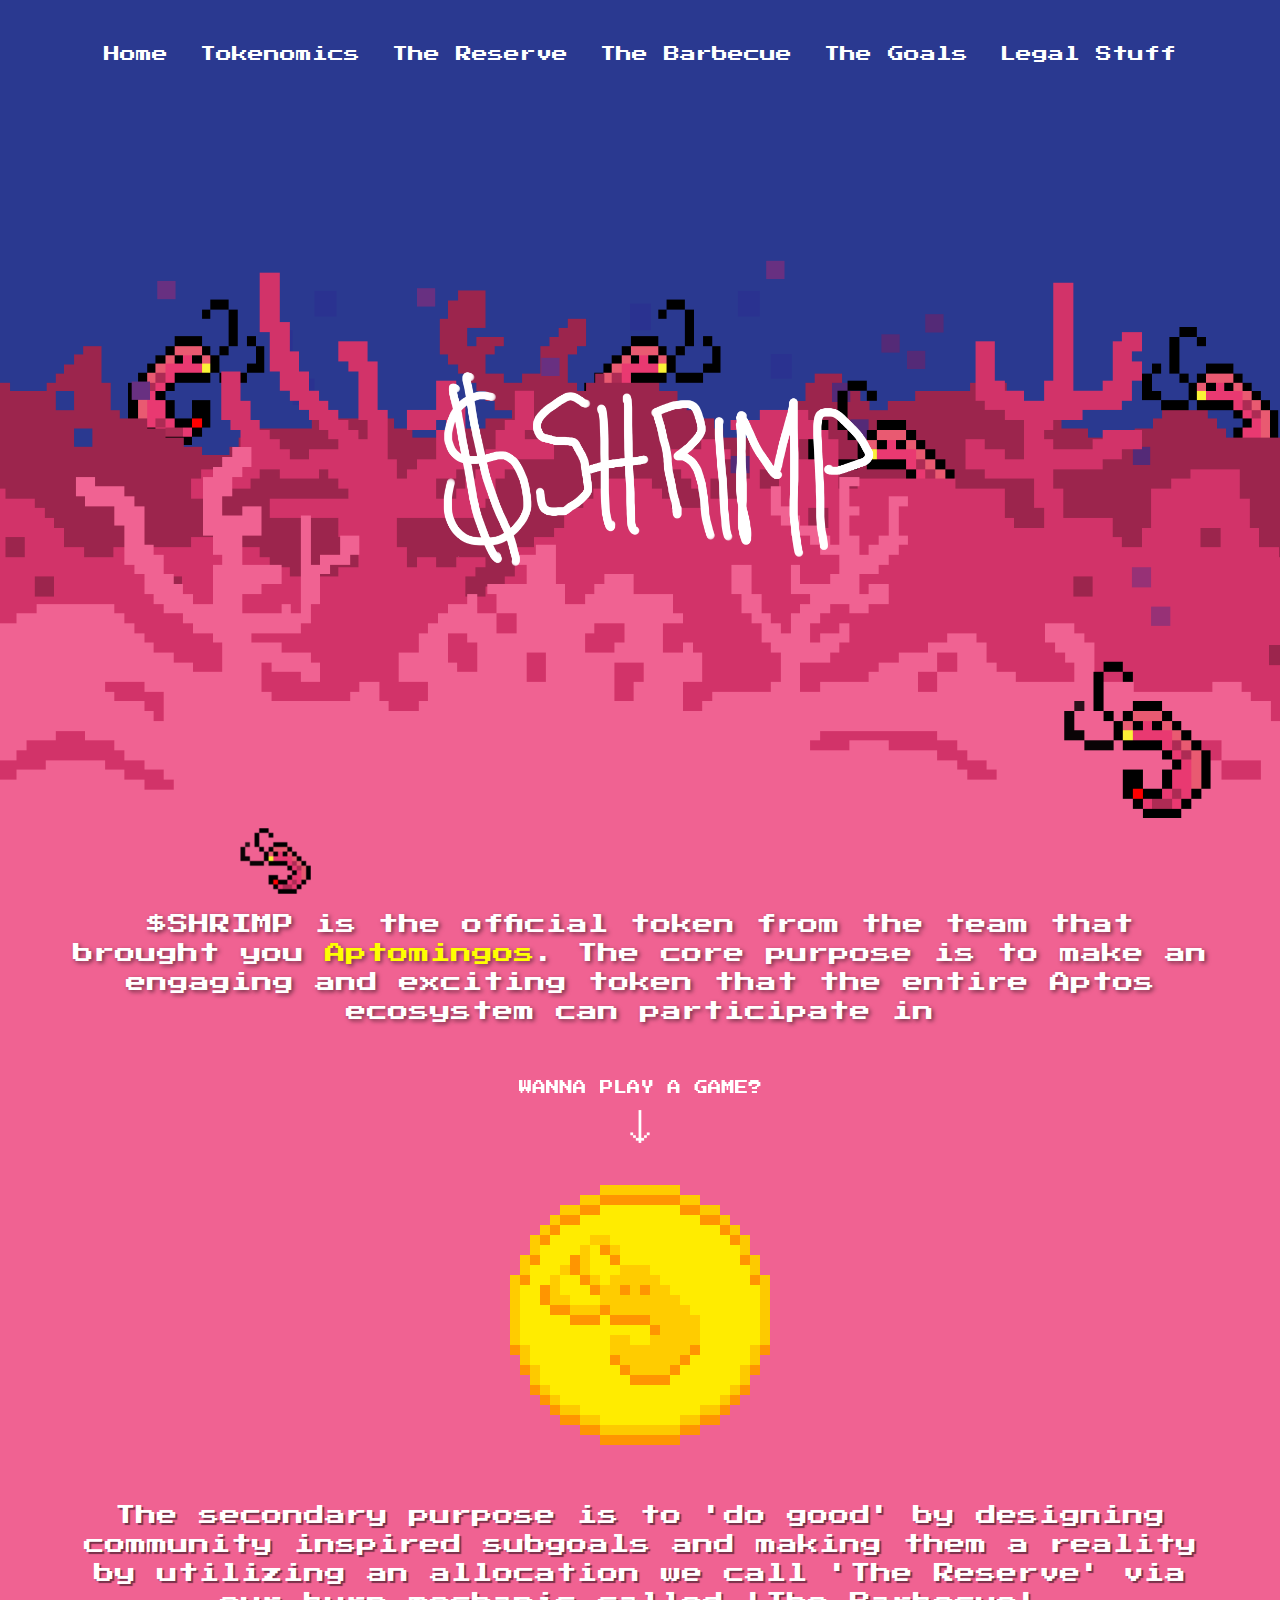
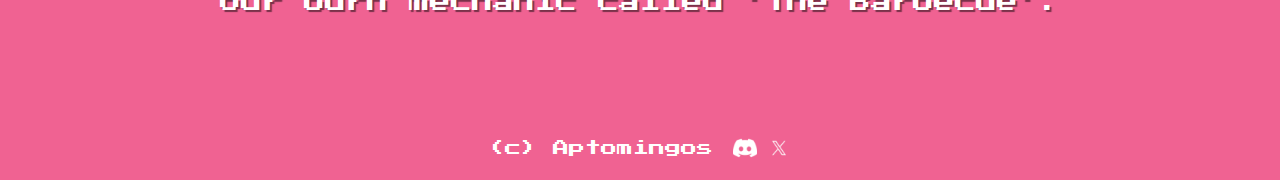
<file: index.html>
<!DOCTYPE html>
<html lang="en">

<head>
    <meta charset="utf-8">
    <meta http-equiv="X-UA-Compatible" content="IE=edge">
    <meta name="viewport" content="width=device-width,initial-scale=1.0">
    <meta name="robots" content="all">
    <meta name="apple-mobile-web-app-capable" content="yes">
    <meta name="apple-mobile-web-app-status-bar-style" content="black">

    <link rel="apple-touch-icon" sizes="57x57" href="/root/apple-icon-57x57.png">
    <link rel="apple-touch-icon" sizes="60x60" href="/root/apple-icon-60x60.png">
    <link rel="apple-touch-icon" sizes="72x72" href="/root/apple-icon-72x72.png">
    <link rel="apple-touch-icon" sizes="76x76" href="/root/apple-icon-76x76.png">
    <link rel="apple-touch-icon" sizes="114x114" href="/root/apple-icon-114x114.png">
    <link rel="apple-touch-icon" sizes="120x120" href="/root/apple-icon-120x120.png">
    <link rel="apple-touch-icon" sizes="144x144" href="/root/apple-icon-144x144.png">
    <link rel="apple-touch-icon" sizes="152x152" href="/root/apple-icon-152x152.png">
    <link rel="apple-touch-icon" sizes="180x180" href="/root/apple-icon-180x180.png">
    <link rel="icon" type="image/png" sizes="192x192" href="/root/android-icon-192x192.png">
    <link rel="icon" type="image/png" sizes="32x32" href="/root/favicon-32x32.png">
    <link rel="icon" type="image/png" sizes="96x96" href="/root/favicon-96x96.png">
    <link rel="icon" type="image/png" sizes="16x16" href="/root/favicon-16x16.png">
    <link rel="manifest" href="/root/manifest.json">
    <meta name="msapplication-TileColor" content="#ffffff">
    <meta name="msapplication-TileImage" content="/ms-icon-144x144.png">
    <meta name="theme-color" content="#ffffff">

    <meta name="title" content="$SHRIMP">
    <meta name="description" content="Meme coin on the Aptos blockchain">
    <meta name="keywords" content="Memecoin, NFT, Aptomingos, SHRIMP, aptomingos.io, Aptos">
    <meta name="robots" content="index, follow">
    <meta http-equiv="Content-Type" content="text/html; charset=utf-8">

    <link href="/css/style.css" rel="stylesheet">
    <link rel="icon" type="image/x-icon" href="favicon.ico">
    <title>$SHRIMP</title>
</head>

<body>
    <div class="navbar">
        <ul>
            <li><a href="/">Home</a></li>
            <li><a href="/tokenomics">Tokenomics</a></li>
            <li><a href="/reserve">The Reserve</a></li>
            <li><a href="/bbq">The Barbecue</a></li>
            <li><a href="/subgoals">The Goals</a></li>
            <li><a href="/legal">Legal Stuff</a></li>
        </ul>
    </div>
    <div class="container">
        <div class="parallax-wrapper">
            <div class="logo">
                <img src="/images/Shrimplogwhitev2.png">
            </div>
            <div class="parallax" id="level0"></div>
            <div class="parallax" id="level1"></div>
            <div class="parallax" id="level2"></div>
            <div class="parallax" id="level3"></div>
        </div>
        <div class="content">
            <div class="cursor-toggle">
                <img src="/root/toggleShrimp.png" alt="Toggle Cursor" id="cursorToggle">
            </div>
            <h2>
                $SHRIMP is the official token from the team that brought you <a href="https://aptomingos.io" target="_blank"
                rel="noopener noreferrer" class="no-underlinemingos">Aptomingos</a>.
                The core purpose is to make an engaging and exciting token that the entire Aptos ecosystem can
                participate in
            </h2>
             <!-- ENABLE TO ACTIVATE GAME PAGE HERE -->
            <div class="wannaplayagame">
                <img src="/images/wannaplayagamev4.png">
            </div>
            <div class="shrimpcoin">
               <a href="/game">
                <!-- <a href="/game"> -->
                    <img src="/images/shrimpcoinv5.png" alt="shrimpcoinlogo">
                </a>
            </div>
            <h3>The secondary purpose is to 'do good' by designing community inspired subgoals and making them a reality
                by
                utilizing an allocation we call 'The Reserve' via our burn mechanic called 'The Barbecue'.</h3>
                <footer class="container">
                    <small>(c) Aptomingos</small>
                    <a href="https://discord.gg/aptomingos" target="_blank"><img src="/images/discord_v1.png" alt="Discord"></a>
                    <a href="https://twitter.com/shrimp_apt" target="_blank"><img src="/images/twitter_v1.png" alt="Twitter"></a>
                    <!-- Ajoutez d'autres icônes ici -->
                </footer>
                
        </div>
    </div>

    <script src="/js/script.js"></script>
</body>

</html>
</file>
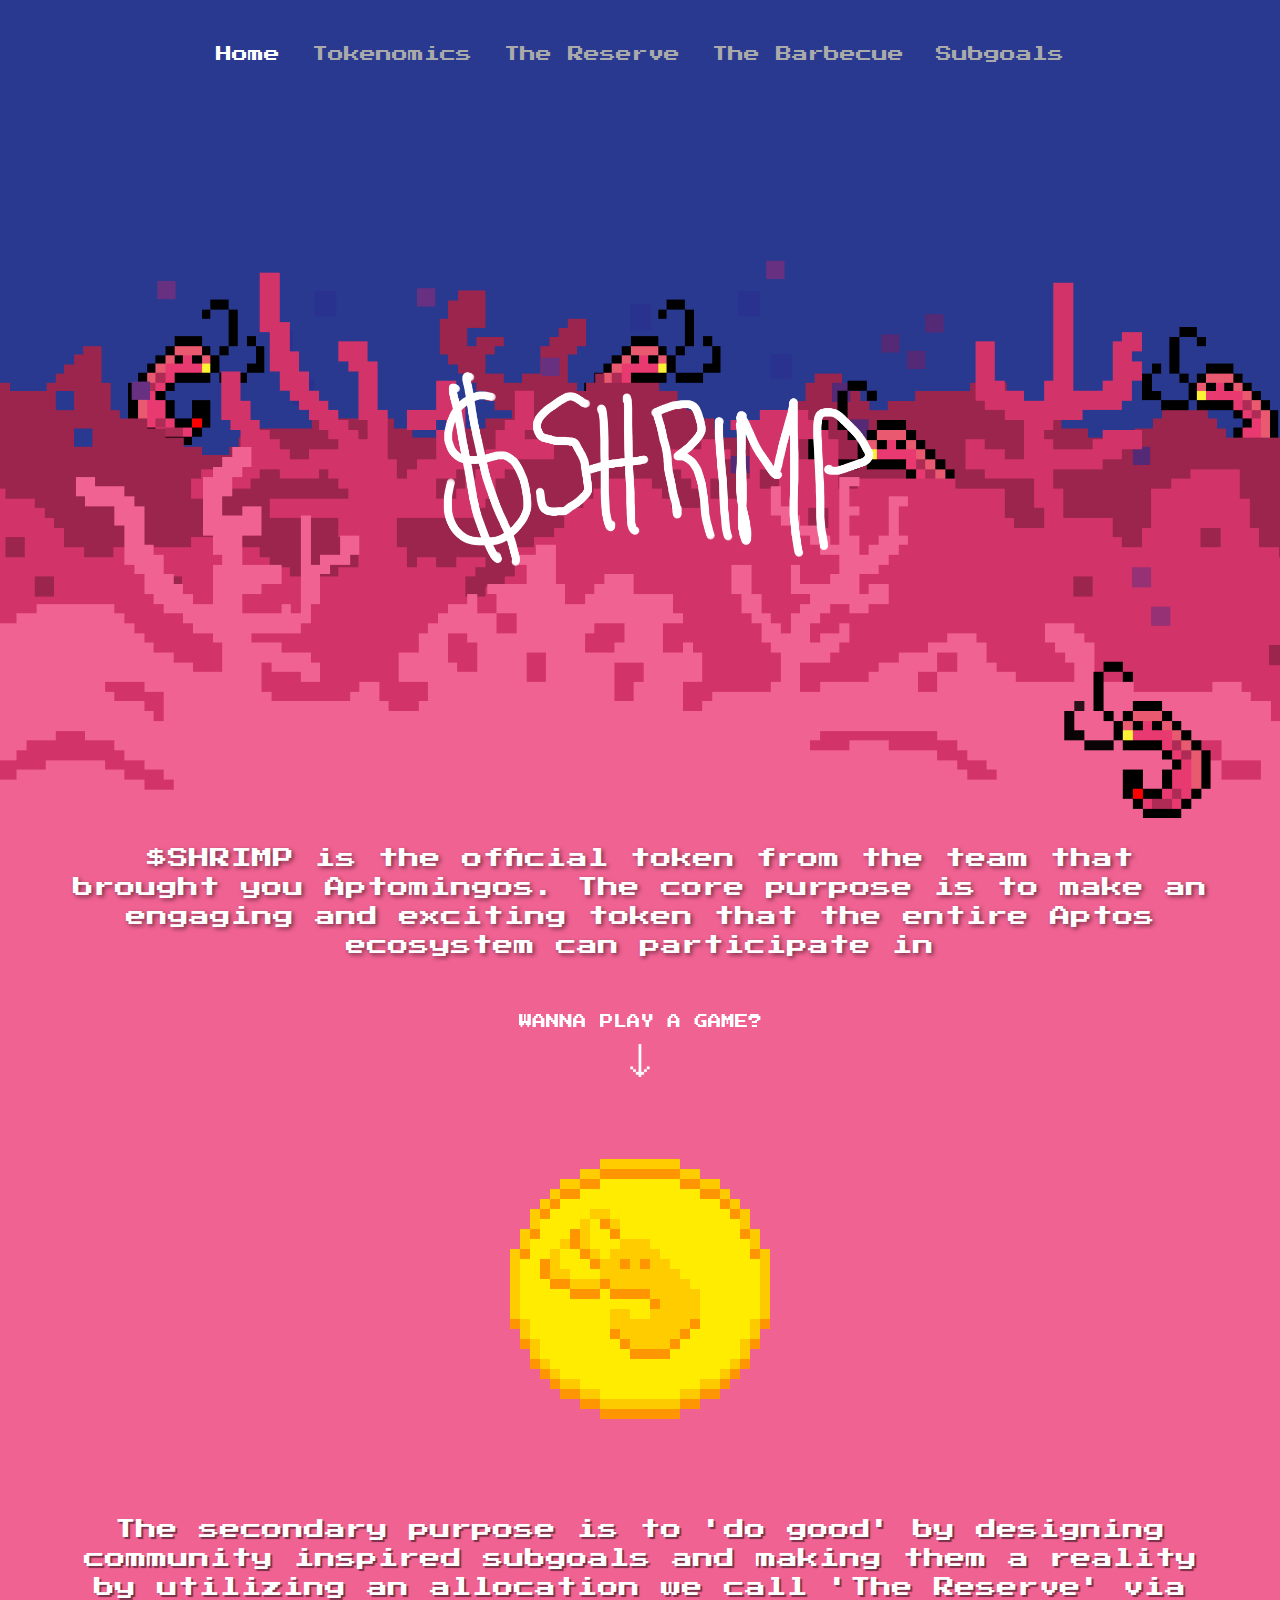
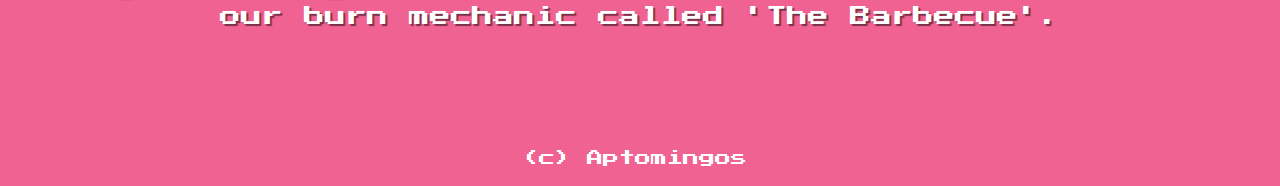
<file: html/index.html>
<!DOCTYPE html>
<html lang="en">

<head>
    <meta charset="utf-8">
    <meta http-equiv="X-UA-Compatible" content="IE=edge">
    <meta name="viewport" content="width=device-width,initial-scale=1.0">
    <meta name="robots" content="all">
    <meta name="apple-mobile-web-app-capable" content="yes">
    <meta name="apple-mobile-web-app-status-bar-style" content="black">

    <link rel="apple-touch-icon" sizes="57x57" href="/root/apple-icon-57x57.png">
    <link rel="apple-touch-icon" sizes="60x60" href="/root/apple-icon-60x60.png">
    <link rel="apple-touch-icon" sizes="72x72" href="/root/apple-icon-72x72.png">
    <link rel="apple-touch-icon" sizes="76x76" href="/root/apple-icon-76x76.png">
    <link rel="apple-touch-icon" sizes="114x114" href="/root/apple-icon-114x114.png">
    <link rel="apple-touch-icon" sizes="120x120" href="/root/apple-icon-120x120.png">
    <link rel="apple-touch-icon" sizes="144x144" href="/root/apple-icon-144x144.png">
    <link rel="apple-touch-icon" sizes="152x152" href="/root/apple-icon-152x152.png">
    <link rel="apple-touch-icon" sizes="180x180" href="/root/apple-icon-180x180.png">
    <link rel="icon" type="image/png" sizes="192x192" href="/root/android-icon-192x192.png">
    <link rel="icon" type="image/png" sizes="32x32" href="/root/favicon-32x32.png">
    <link rel="icon" type="image/png" sizes="96x96" href="/root/favicon-96x96.png">
    <link rel="icon" type="image/png" sizes="16x16" href="/root/favicon-16x16.png">
    <link rel="manifest" href="/root/manifest.json">
    <meta name="msapplication-TileColor" content="#ffffff">
    <meta name="msapplication-TileImage" content="/ms-icon-144x144.png">
    <meta name="theme-color" content="#ffffff">

    <meta name="title" content="$SHRIMP">
    <meta name="description" content="Meme coin on the Aptos blockchain">
    <meta name="keywords" content="Memecoin, NFT, Aptomingos, SHRIMP, aptomingos.io, Aptos">
    <meta name="robots" content="index, follow">
    <meta http-equiv="Content-Type" content="text/html; charset=utf-8">

    <link href="/css/style.css" rel="stylesheet">
    <link rel="icon" type="image/x-icon" href="favicon.ico">
    <title>$SHRIMP</title>
</head>

<body>
    <div class="navbar">
        <ul>
            <li><a href="#home" href="/html/index.html">Home</a></li>
            <li><a class="disabled-link" href="#tokenomics">Tokenomics</a></li>
            <li><a class="disabled-link" href="#reserve">The Reserve</a></li>
            <li><a class="disabled-link" href="#bbq">The Barbecue</a></li>
            <li><a class="disabled-link" href="#subgoals">Subgoals</a></li>
        </ul>
    </div>
    <div class="container">
        <div class="parallax-wrapper">
            <div class="logo">
                <img src="/images/Shrimplogwhitev2.png">
            </div>
            <div class="parallax" id="level0"></div>
            <div class="parallax" id="level1"></div>
            <div class="parallax" id="level2"></div>
            <div class="parallax" id="level3"></div>
        </div>
        <div class="content">
            <h2>
                $SHRIMP is the official token from the team that brought you Aptomingos.
                The core purpose is to make an engaging and exciting token that the entire Aptos ecosystem can
                participate in
            </h2>
            <div class="wannaplayagame">
                <img src="/images/wannaplayagamev4.png">
            </div>
            <div class="shrimpcoin">
                <a href="/html/gamebis.html">
                    <img src="/images/shrimpcoinv4.png" alt="shrimpcoinlogo">
                </a>
            </div>
            <h3>The secondary purpose is to 'do good' by designing community inspired subgoals and making them a reality
                by
                utilizing an allocation we call 'The Reserve' via our burn mechanic called 'The Barbecue'.</h3>
            <footer class="container">
                <small>(c) Aptomingos</small>
            </footer>
        </div>
    </div>

    <script src="/js/script.js"></script>
</body>

</html>
</file>
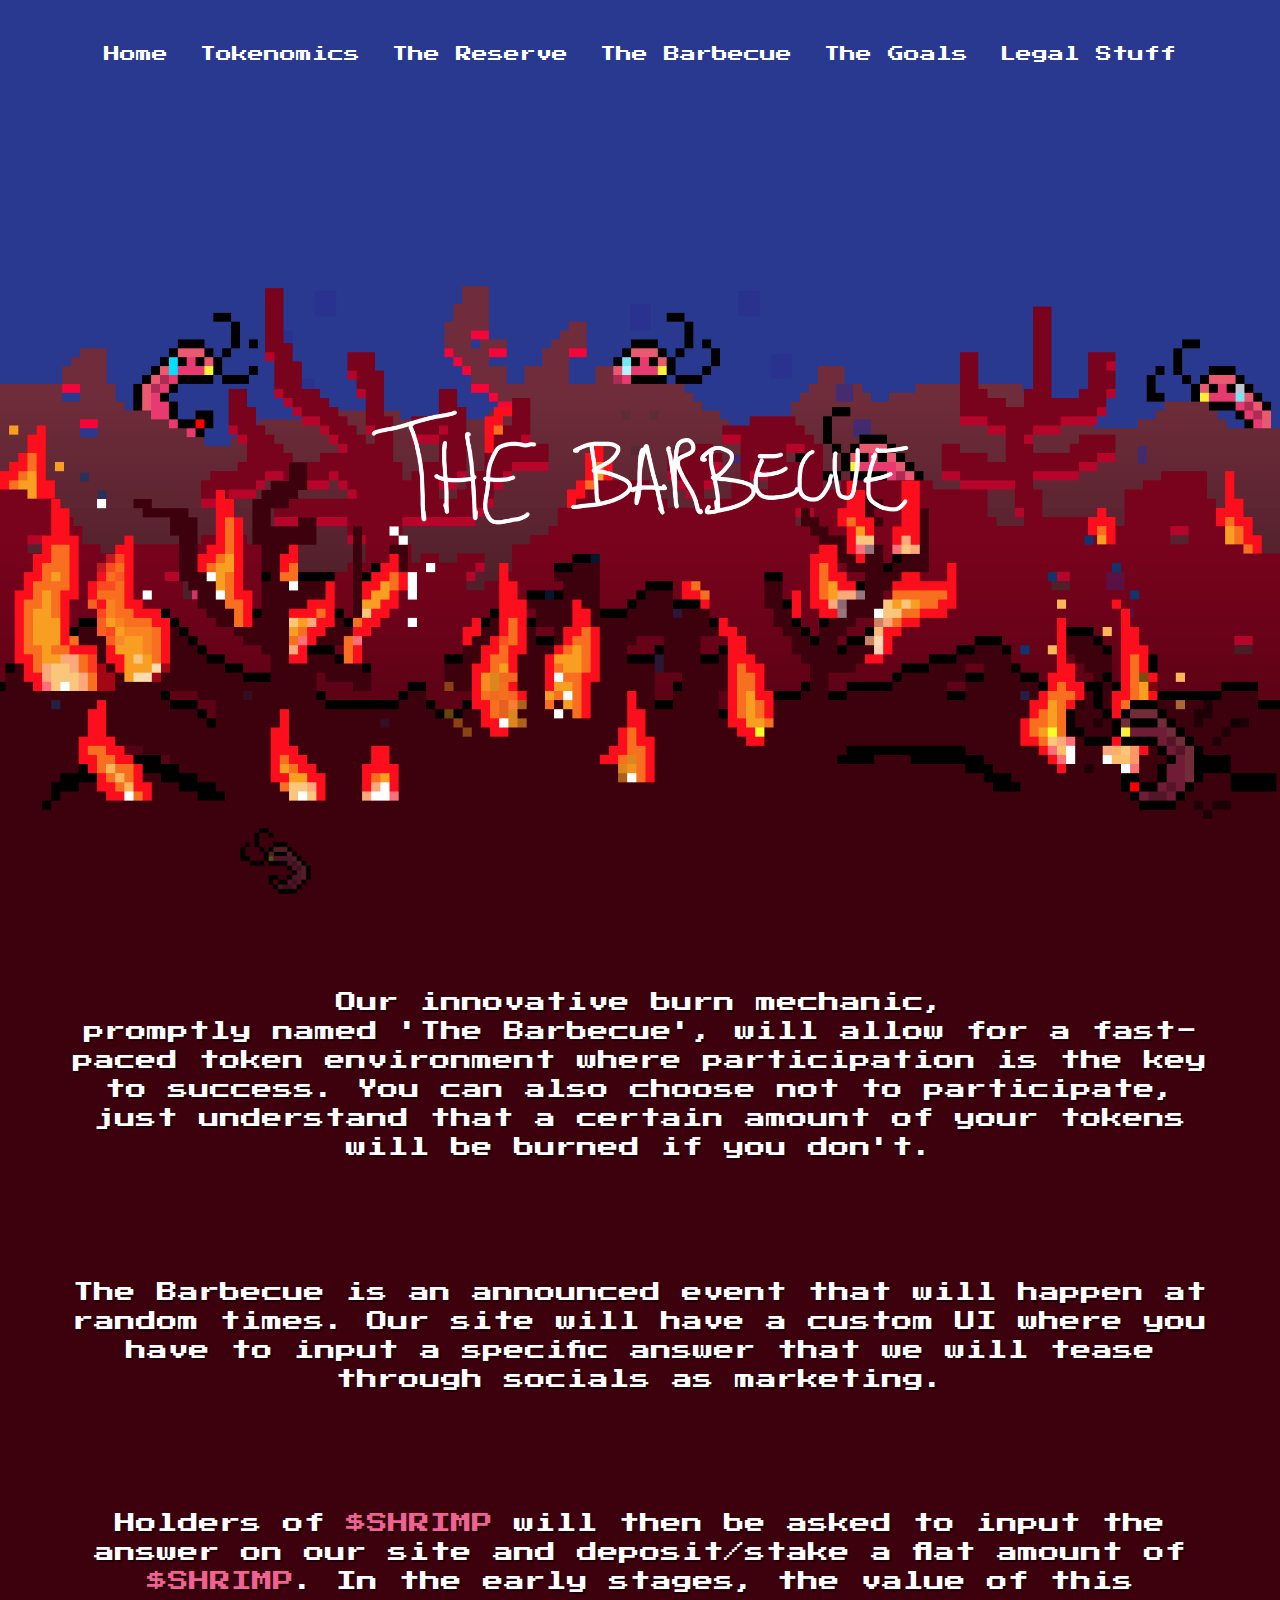
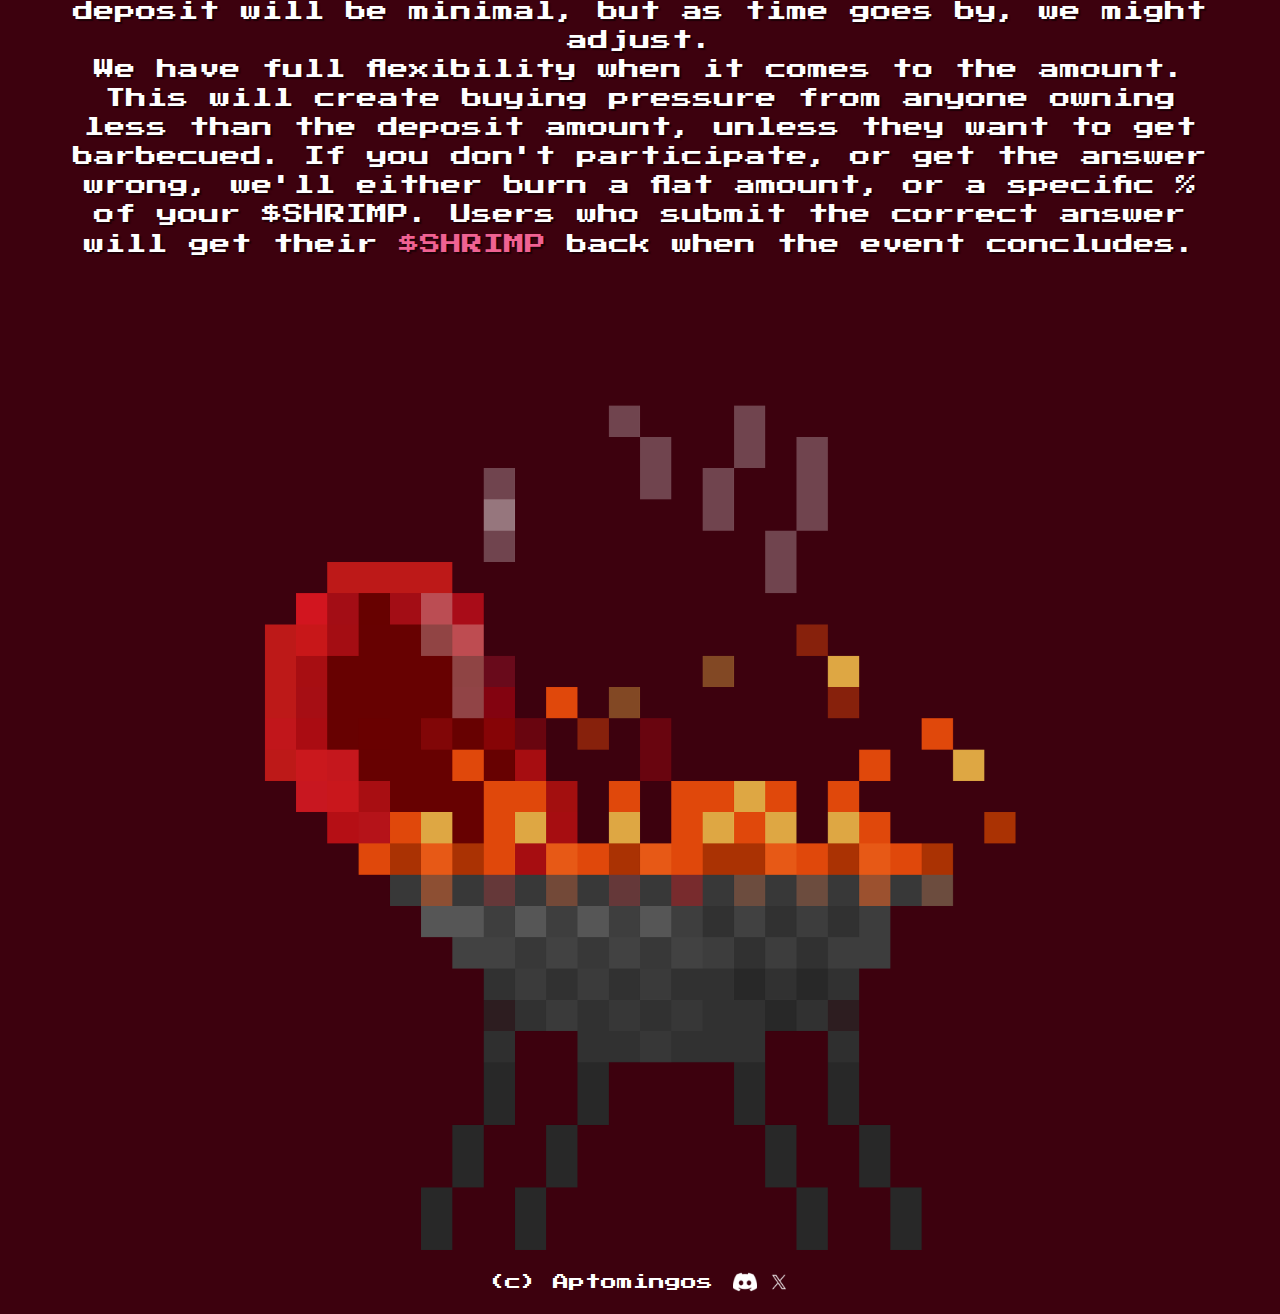
<file: html/bbq.html>
<!DOCTYPE html>
<html lang="en">

<head>
    <meta charset="utf-8">
    <meta http-equiv="X-UA-Compatible" content="IE=edge">
    <meta name="viewport" content="width=device-width,initial-scale=1.0">
    <meta name="robots" content="all">
    <meta name="apple-mobile-web-app-capable" content="yes">
    <meta name="apple-mobile-web-app-status-bar-style" content="black">

    <link rel="apple-touch-icon" sizes="57x57" href="/root/apple-icon-57x57.png">
    <link rel="apple-touch-icon" sizes="60x60" href="/root/apple-icon-60x60.png">
    <link rel="apple-touch-icon" sizes="72x72" href="/root/apple-icon-72x72.png">
    <link rel="apple-touch-icon" sizes="76x76" href="/root/apple-icon-76x76.png">
    <link rel="apple-touch-icon" sizes="114x114" href="/root/apple-icon-114x114.png">
    <link rel="apple-touch-icon" sizes="120x120" href="/root/apple-icon-120x120.png">
    <link rel="apple-touch-icon" sizes="144x144" href="/root/apple-icon-144x144.png">
    <link rel="apple-touch-icon" sizes="152x152" href="/root/apple-icon-152x152.png">
    <link rel="apple-touch-icon" sizes="180x180" href="/root/apple-icon-180x180.png">
    <link rel="icon" type="image/png" sizes="192x192" href="/root/android-icon-192x192.png">
    <link rel="icon" type="image/png" sizes="32x32" href="/root/favicon-32x32.png">
    <link rel="icon" type="image/png" sizes="96x96" href="/root/favicon-96x96.png">
    <link rel="icon" type="image/png" sizes="16x16" href="/root/favicon-16x16.png">
    <link rel="manifest" href="/root/manifest.json">
    <meta name="msapplication-TileColor" content="#ffffff">
    <meta name="msapplication-TileImage" content="/ms-icon-144x144.png">
    <meta name="theme-color" content="#ffffff">

    <meta name="title" content="$SHRIMP">
    <meta name="description" content="Meme coin on the Aptos blockchain">
    <meta name="keywords" content="Memecoin, NFT, Aptomingos, SHRIMP, aptomingos.io, Aptos">
    <meta name="robots" content="index, follow">
    <meta http-equiv="Content-Type" content="text/html; charset=utf-8">

    <link href="/css/bbq.css" rel="stylesheet">
    <link rel="icon" type="image/x-icon" href="favicon.ico">
    <title>$SHRIMP</title>
</head>

<body>
    <div class="navbar">
        <ul>
            <li><a href="/">Home</a></li>
            <li><a href="/tokenomics">Tokenomics</a></li>
            <li><a href="/reserve">The Reserve</a></li>
            <li><a href="/bbq">The Barbecue</a></li>
            <li><a href="/subgoals">The Goals</a></li>
            <li><a href="/legal">Legal Stuff</a></li>
        </ul>
    </div>
    <div class="container">
        <div class="parallax-wrapper">
            <div class="logo">
                <img src="/images/bbq/bbqlogo.png">
            </div>
            <div class="parallax" id="level0"></div>
            <div class="parallax" id="level1"></div>
            <div class="parallax" id="level2"></div>
            <div class="parallax" id="level3"></div>
        </div>
        <div class="content">
            <div class="cursor-toggle">
                <img src="/root/toggleShrimpburned.png" alt="Toggle Cursor" id="cursorToggle"\>
            </div>
            <div>
                <h3 style="padding-top:4.5em">
                    Our innovative burn mechanic,<br> promptly named 'The Barbecue', will allow for a fast-paced token
                    environment where participation is the key to success.
                    You can also choose not to participate, just understand that a certain amount of your tokens will be
                    burned if you don't.
                </h3>
                <h3>
                    The Barbecue is an announced event that will happen at random times.
                    Our site will have a custom UI where you have to input a specific answer that we will tease through
                    socials as marketing.
                </h3>
                <h3>
                    Holders of <a href="/" class="no-underlineshrimp">$SHRIMP</a> will then be asked to input
                    the answer on our site and deposit/stake a flat
                    amount of <a href="/" class="no-underlineshrimp">$SHRIMP</a>.
                    In the early stages, the value of this deposit will be minimal, but as time goes by, we might
                    adjust.<br> We have full flexibility when it comes to the amount.<br>
                    This will create buying pressure from anyone owning less than the deposit amount, unless they want
                    to get barbecued.
                    If you don't participate, or get the answer wrong, we'll either burn a flat amount, or a specific %
                    of your $SHRIMP.
                    Users who submit the correct answer will get their <a href="/"
                        class="no-underlineshrimp">$SHRIMP</a> back when the event concludes.
                </h3>
                <img class="bbqimage" src="/images/bbq/bbqbg.png" alt="The Barbecue"\>
                <footer class="container">
                    <small>(c) Aptomingos</small>
                    <a href="https://discord.gg/aptomingos" target="_blank"><img src="/images/discord_v1.png" alt="Discord"></a>
                    <a href="https://twitter.com/shrimp_apt" target="_blank"><img src="/images/twitter_v1.png" alt="Twitter"></a>
                    <!-- Ajoutez d'autres icônes ici -->
                </footer>
            </div>
        </div>
    </div>

    <script src="/js/script.js"></script>
</body>

</html>
</file>
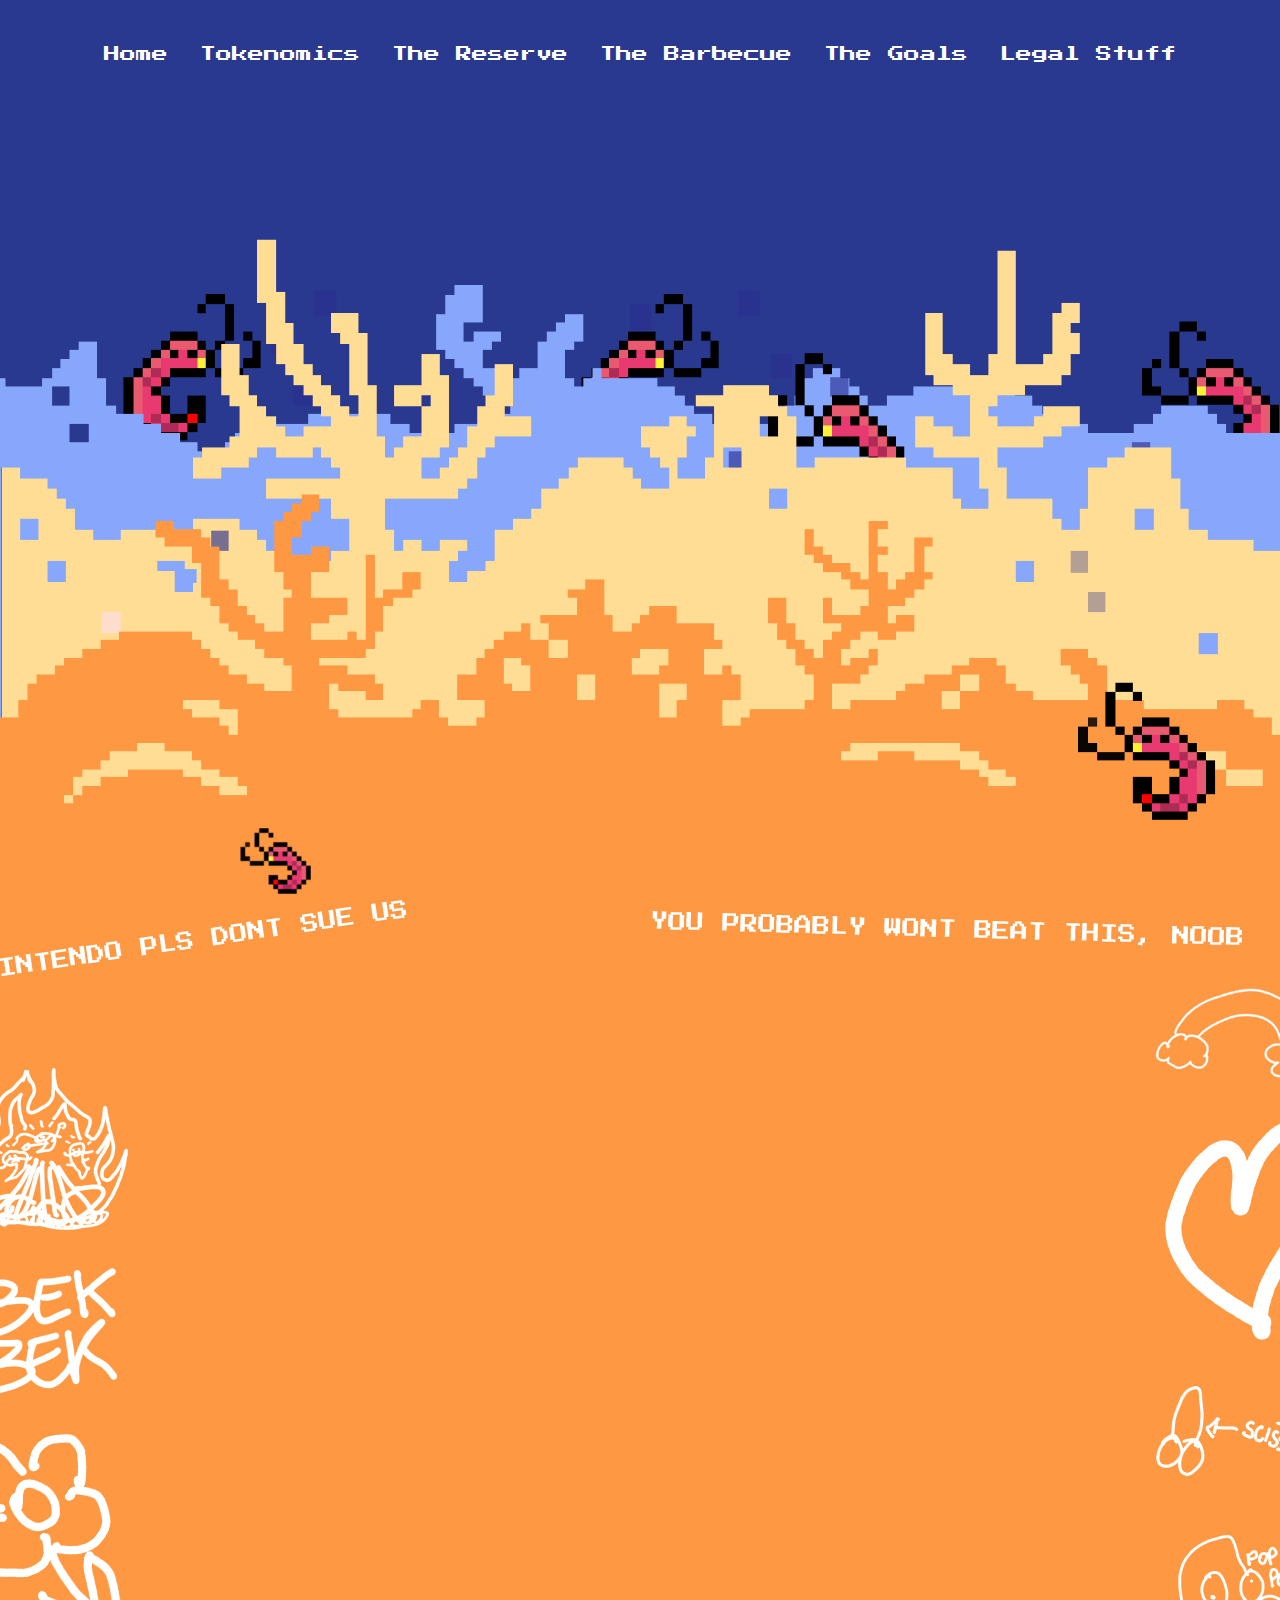
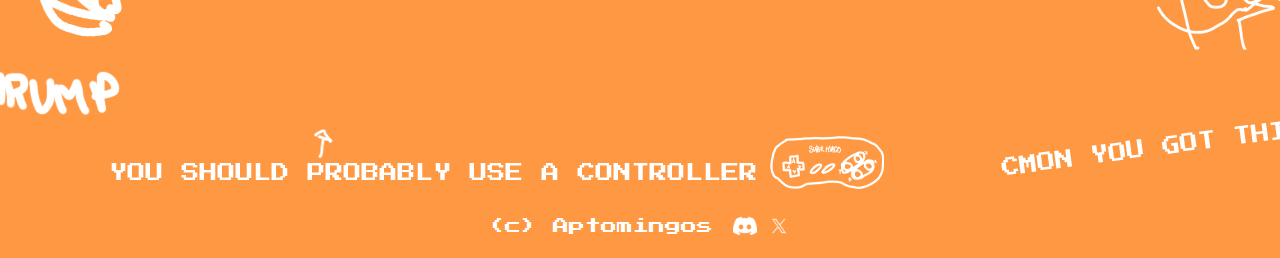
<file: html/game.html>
<!DOCTYPE html>
<html lang="en">

<head>
  <meta charset="utf-8">
  <meta http-equiv="X-UA-Compatible" content="IE=edge">
  <meta name="viewport" content="width=device-width,initial-scale=1.0">
  <meta name="robots" content="all">
  <meta name="apple-mobile-web-app-capable" content="yes">
  <meta name="apple-mobile-web-app-status-bar-style" content="black">

  <link rel="apple-touch-icon" sizes="57x57" href="/root/apple-icon-57x57.png">
  <link rel="apple-touch-icon" sizes="60x60" href="/root/apple-icon-60x60.png">
  <link rel="apple-touch-icon" sizes="72x72" href="/root/apple-icon-72x72.png">
  <link rel="apple-touch-icon" sizes="76x76" href="/root/apple-icon-76x76.png">
  <link rel="apple-touch-icon" sizes="114x114" href="/root/apple-icon-114x114.png">
  <link rel="apple-touch-icon" sizes="120x120" href="/root/apple-icon-120x120.png">
  <link rel="apple-touch-icon" sizes="144x144" href="/root/apple-icon-144x144.png">
  <link rel="apple-touch-icon" sizes="152x152" href="/root/apple-icon-152x152.png">
  <link rel="apple-touch-icon" sizes="180x180" href="/root/apple-icon-180x180.png">
  <link rel="icon" type="image/png" sizes="192x192" href="/root/android-icon-192x192.png">
  <link rel="icon" type="image/png" sizes="32x32" href="/root/favicon-32x32.png">
  <link rel="icon" type="image/png" sizes="96x96" href="/root/favicon-96x96.png">
  <link rel="icon" type="image/png" sizes="16x16" href="/root/favicon-16x16.png">
  <link rel="manifest" href="/root/manifest.json">
  <meta name="msapplication-TileColor" content="#ffffff">
  <meta name="msapplication-TileImage" content="/ms-icon-144x144.png">
  <meta name="theme-color" content="#ffffff">

  <meta name="title" content="$SHRIMP">
  <meta name="description" content="Meme coin on the Aptos blockchain">
  <meta name="keywords" content="Memecoin, NFT, Aptomingos, SHRIMP, aptomingos.io, Aptos">
  <meta name="robots" content="index, follow">
  <meta http-equiv="Content-Type" content="text/html; charset=utf-8">

  <link href="/css/game.css" rel="stylesheet">
  <link rel="icon" type="image/x-icon" href="favicon.ico">
  <title>$SHRIMP</title>
</head>

<body>
  <div class="navbar">
    <ul>
      <li><a href="/">Home</a></li>
      <li><a href="/tokenomics">Tokenomics</a></li>
      <li><a href="/reserve">The Reserve</a></li>
      <li><a href="/bbq">The Barbecue</a></li>
      <li><a href="/subgoals">The Goals</a></li>
      <li><a href="/legal">Legal Stuff</a></li>
    </ul>
  </div>
  <div class="container">
    <div class="parallax-wrapper">
      <!-- <div class="logo">
        <img src="/images/Shrimplogwhitev2.png">
      </div> -->
      <div class="parallax" id="level0"></div>
      <div class="parallax" id="level1"></div>
      <div class="parallax" id="level2"></div>
      <div class="parallax" id="level3"></div>
    </div>
    <div class="content">
      <div class="cursor-toggle">
        <img src="/root/toggleShrimp.png" alt="Toggle Cursor" id="cursorToggle">
      </div>
      <div class="gameborder" style="display: flex; justify-content: center; align-items: center; height: 100vh;">
        <div style="width:1024px;height:768px;max-width:100%;">
          <div id="game">
          </div>
          <script type="text/javascript">
            EJS_player = '#game';
            EJS_gameUrl = '../data/SuperShrimpWorldV3.0.smc';
            EJS_core = 'snes';
            EJS_mouse = false; // SNES Mouse
            EJS_multitap = false; // SNES Multitap
          </script>
          <script src="https://www.emulatorjs.com/loader.js"></script><br><br>
        </div>
      </div>
      <footer class="container">
        <small>(c) Aptomingos</small>
        <a href="https://discord.gg/aptomingos" target="_blank"><img src="/images/discord_v1.png" alt="Discord"></a>
        <a href="https://twitter.com/shrimp_apt" target="_blank"><img src="/images/twitter_v1.png" alt="Twitter"></a>
        <!-- Ajoutez d'autres icônes ici -->
    </footer>
      <script src="/js/script.js"></script>
</body>

</html>
</file>
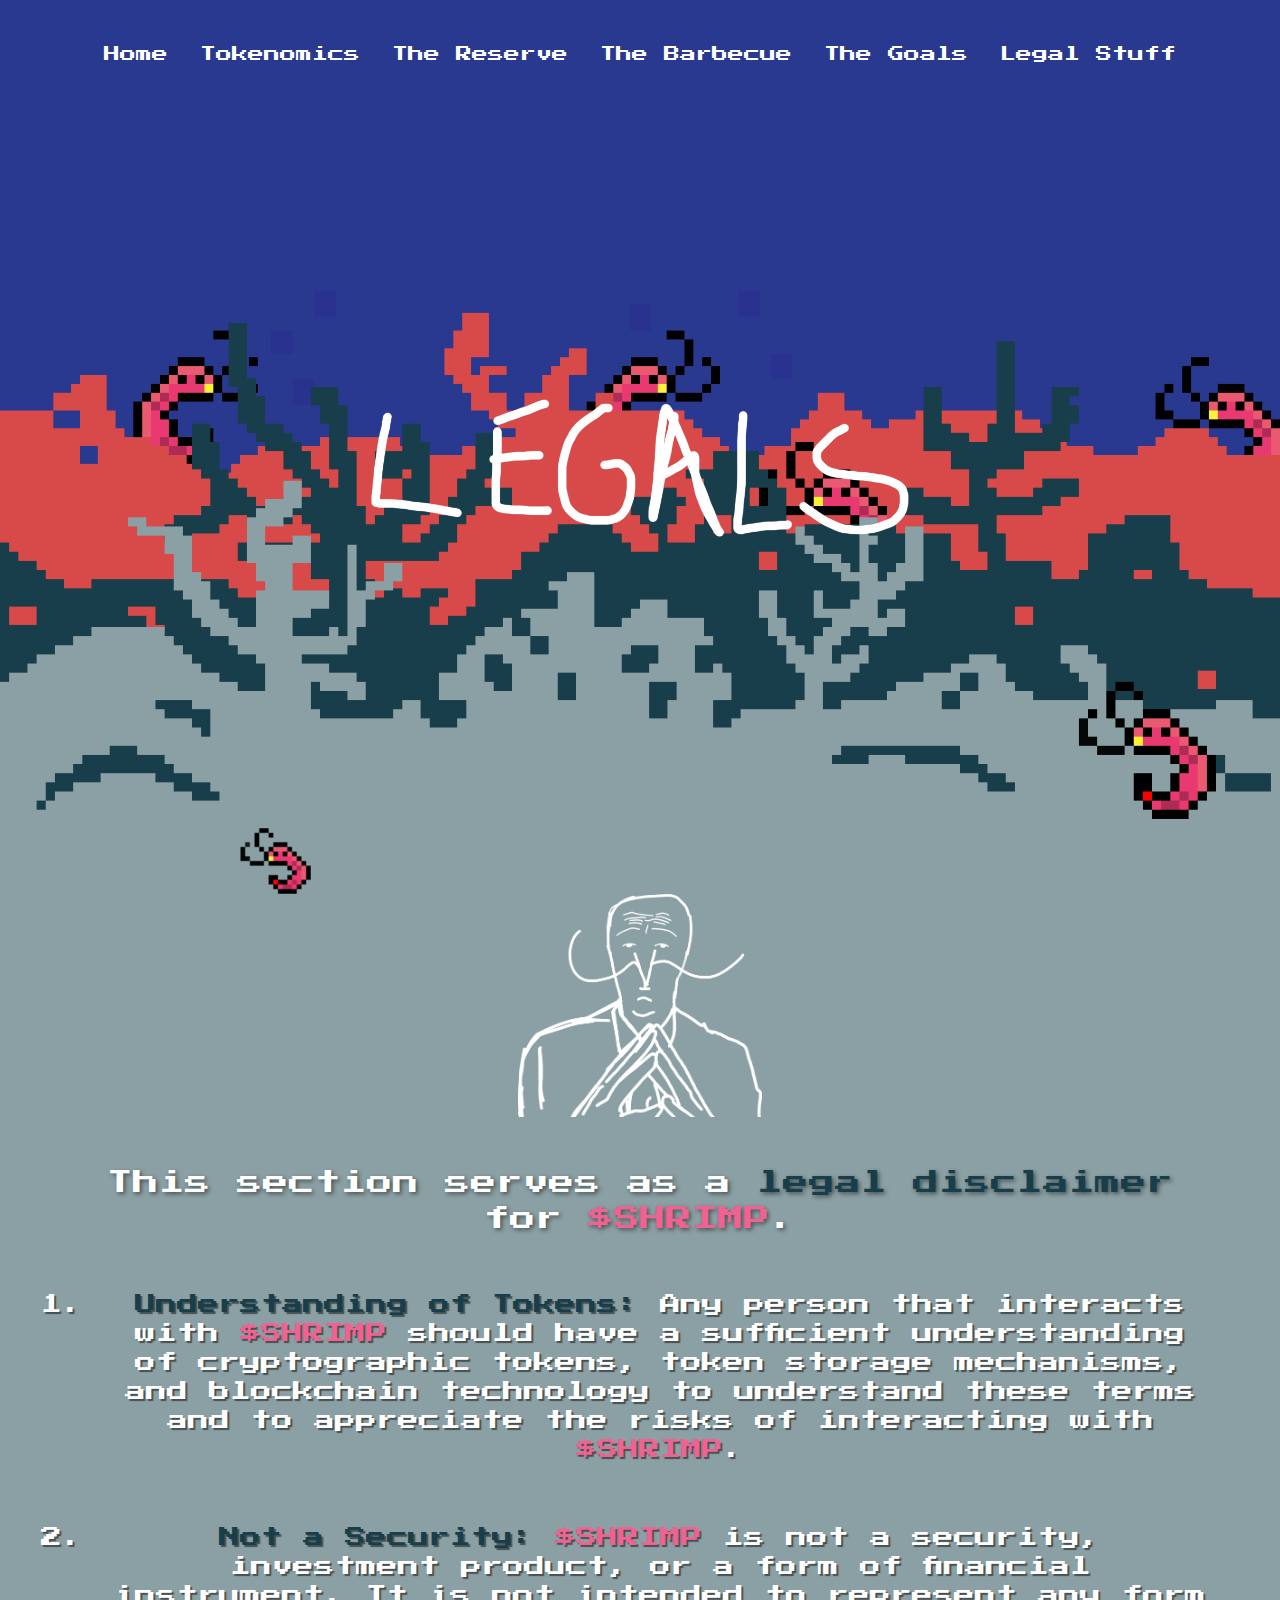
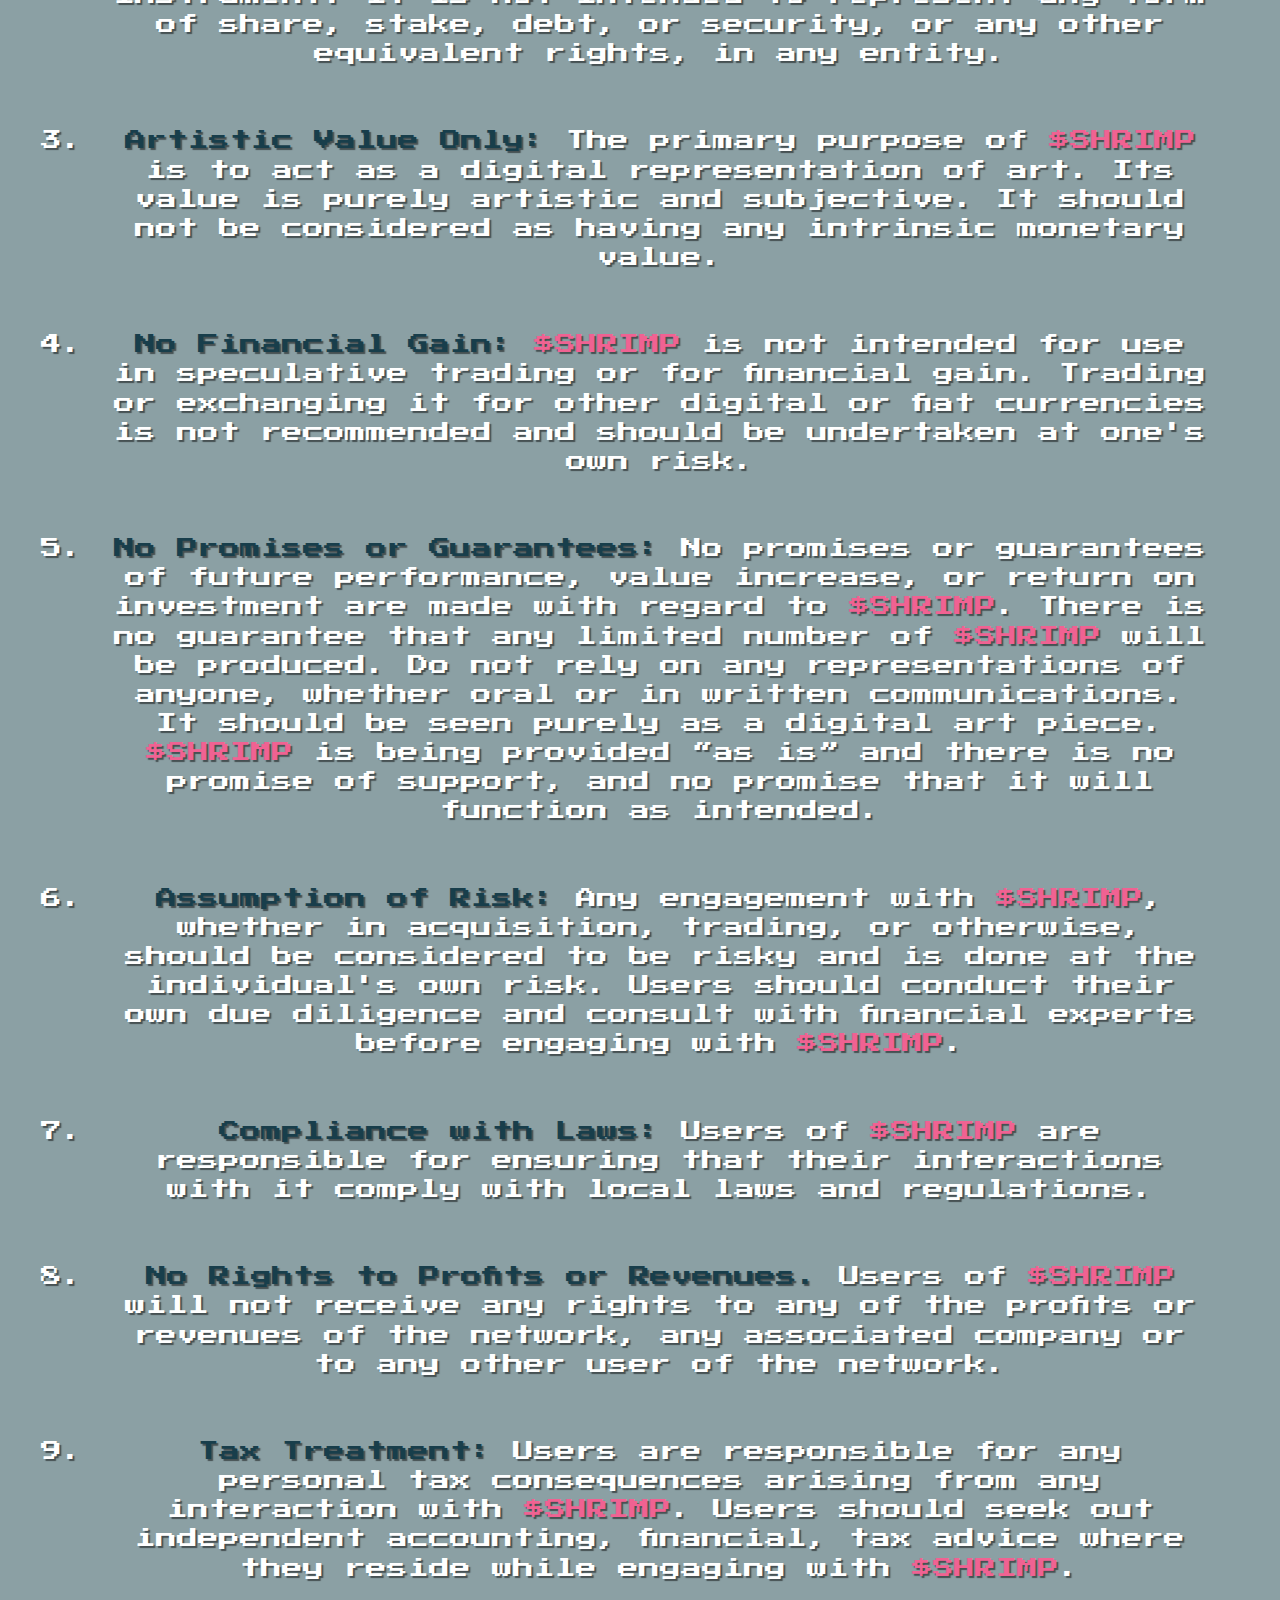
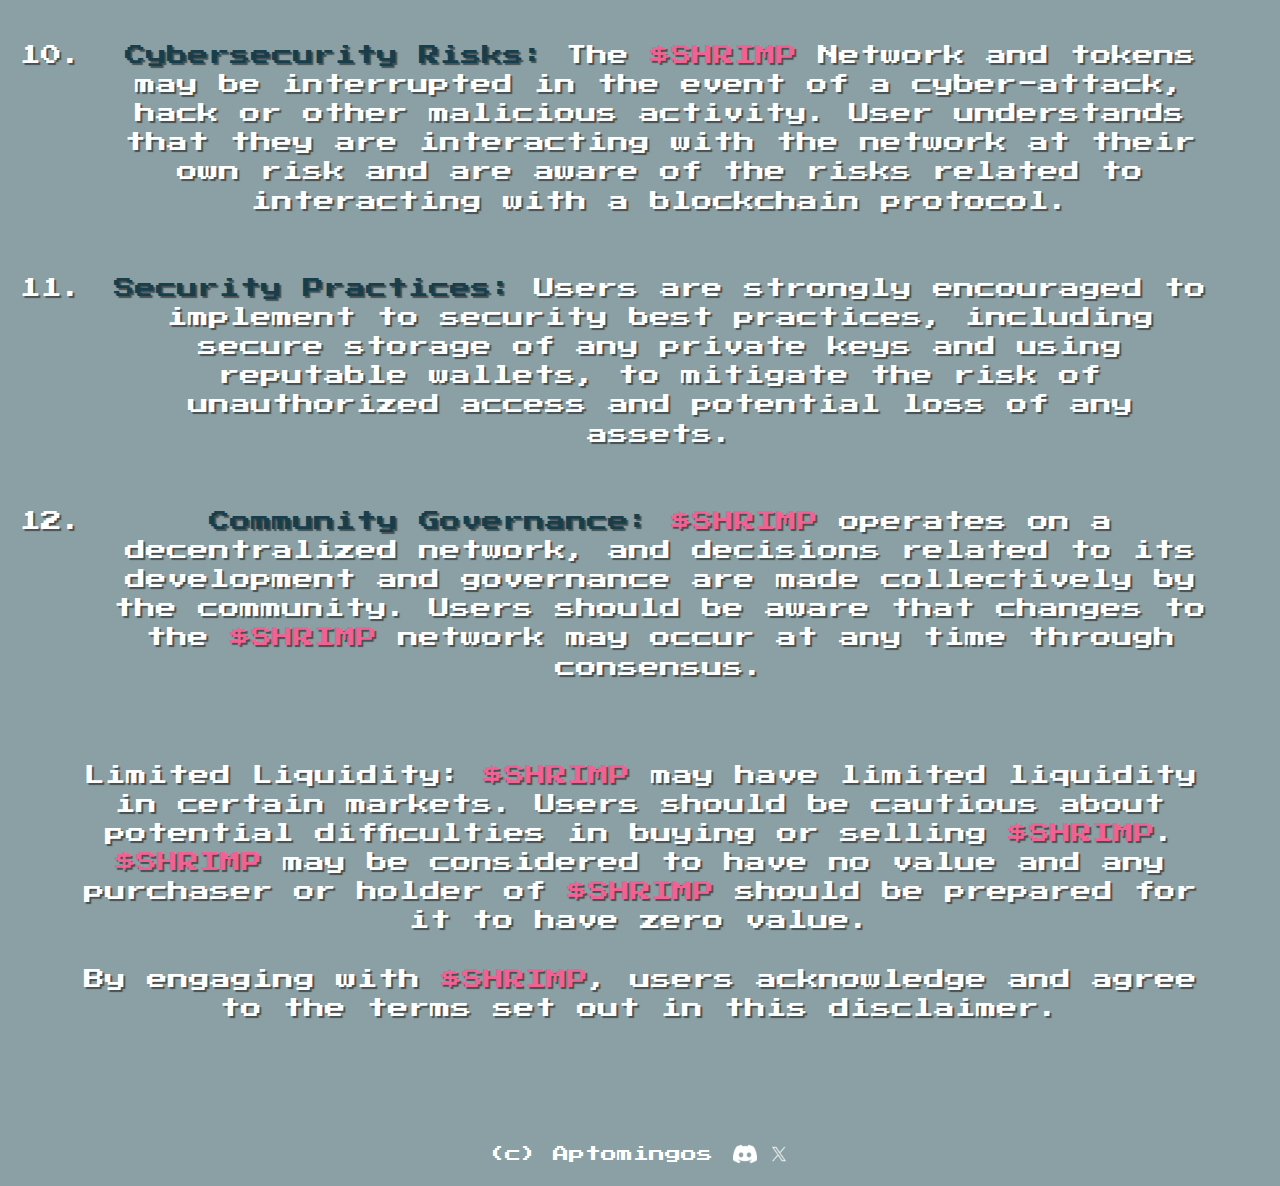
<file: html/legal.html>
<!DOCTYPE html>
<html lang="en">

<head>
    <meta charset="utf-8">
    <meta http-equiv="X-UA-Compatible" content="IE=edge">
    <meta name="viewport" content="width=device-width,initial-scale=1.0">
    <meta name="robots" content="all">
    <meta name="apple-mobile-web-app-capable" content="yes">
    <meta name="apple-mobile-web-app-status-bar-style" content="black">

    <link rel="apple-touch-icon" sizes="57x57" href="/root/apple-icon-57x57.png">
    <link rel="apple-touch-icon" sizes="60x60" href="/root/apple-icon-60x60.png">
    <link rel="apple-touch-icon" sizes="72x72" href="/root/apple-icon-72x72.png">
    <link rel="apple-touch-icon" sizes="76x76" href="/root/apple-icon-76x76.png">
    <link rel="apple-touch-icon" sizes="114x114" href="/root/apple-icon-114x114.png">
    <link rel="apple-touch-icon" sizes="120x120" href="/root/apple-icon-120x120.png">
    <link rel="apple-touch-icon" sizes="144x144" href="/root/apple-icon-144x144.png">
    <link rel="apple-touch-icon" sizes="152x152" href="/root/apple-icon-152x152.png">
    <link rel="apple-touch-icon" sizes="180x180" href="/root/apple-icon-180x180.png">
    <link rel="icon" type="image/png" sizes="192x192" href="/root/android-icon-192x192.png">
    <link rel="icon" type="image/png" sizes="32x32" href="/root/favicon-32x32.png">
    <link rel="icon" type="image/png" sizes="96x96" href="/root/favicon-96x96.png">
    <link rel="icon" type="image/png" sizes="16x16" href="/root/favicon-16x16.png">
    <link rel="manifest" href="/root/manifest.json">
    <meta name="msapplication-TileColor" content="#ffffff">
    <meta name="msapplication-TileImage" content="/ms-icon-144x144.png">
    <meta name="theme-color" content="#ffffff">

    <meta name="title" content="$SHRIMP">
    <meta name="description" content="Meme coin on the Aptos blockchain">
    <meta name="keywords" content="Memecoin, NFT, Aptomingos, SHRIMP, aptomingos.io, Aptos">
    <meta name="robots" content="index, follow">
    <meta http-equiv="Content-Type" content="text/html; charset=utf-8">

    <link href="/css/legals.css" rel="stylesheet">
    <link rel="icon" type="image/x-icon" href="favicon.ico">
    <title>$SHRIMP</title>
</head>

<body>
    <div class="navbar">
        <ul>
            <li><a href="/">Home</a></li>
            <li><a href="/tokenomics">Tokenomics</a></li>
            <li><a href="/reserve">The Reserve</a></li>
            <li><a href="/bbq">The Barbecue</a></li>
            <li><a href="/subgoals">The Goals</a></li>
            <li><a href="/legal">Legal Stuff</a></li>
        </ul>
    </div>
    <div class="container">
        <div class="parallax-wrapper">
            <div class="logo">
                <img src="/images/legals/legalslogo.png">
            </div>
            <div class="parallax" id="level0"></div>
            <div class="parallax" id="level1"></div>
            <div class="parallax" id="level2"></div>
            <div class="parallax" id="level3"></div>
        </div>
        <div class="content">
            <div class="cursor-toggle">
                <img src="/root/toggleShrimp.png" alt="Toggle Cursor" id="cursorToggle">
            </div>
            <div class="tradeoffer">
                <img src="/images/legals/traderoffer.png">
            </div>
            <h2>
                This section serves as a <span style="color: #183e4b;">legal disclaimer</span> for <a href="/" class="no-underlineshrimp">$SHRIMP</a>.<br>
            </h2>
            <h3>
                <ol>
                    <li><span style="color: #183e4b;">Understanding of Tokens:</span> Any person that interacts with <a href="/" class="no-underlineshrimp">$SHRIMP</a> should have a sufficient
                        understanding of cryptographic tokens,
                        token storage mechanisms, and blockchain technology to understand these terms and to appreciate
                        the risks of interacting with <a href="/" class="no-underlineshrimp">$SHRIMP</a>.</li><br><br>

                    <li><span style="color: #183e4b;">Not a Security:</span> <a href="/" class="no-underlineshrimp">$SHRIMP</a> is not a security, investment product, or a form of financial
                        instrument.
                        It is not intended to represent any form of share, stake, debt, or security, or any other
                        equivalent rights, in any entity.</li><br><br>

                    <li><span style="color: #183e4b;">Artistic Value Only:</span> The primary purpose of <a href="/" class="no-underlineshrimp">$SHRIMP</a> is to act as a digital representation of
                        art.
                        Its value is purely artistic and subjective. It should not be considered as having any intrinsic
                        monetary value.</li><br><br>

                    <li><span style="color: #183e4b;">No Financial Gain:</span> <a href="/" class="no-underlineshrimp">$SHRIMP</a> is not intended for use in speculative trading or for financial gain.
                        Trading or exchanging it for other digital or fiat currencies is not recommended and should be
                        undertaken at one's own risk.</li><br><br>

                    <li><span style="color: #183e4b;">No Promises or Guarantees:</span> No promises or guarantees of future performance, value increase, or
                        return on investment are made with regard to <a href="/" class="no-underlineshrimp">$SHRIMP</a>. There is no guarantee that any limited
                        number of <a href="/" class="no-underlineshrimp">$SHRIMP</a> will be produced. Do not rely on any representations of anyone, whether oral
                        or in written communications.
                        It should be seen purely as a digital art piece.
                        <a href="/" class="no-underlineshrimp">$SHRIMP</a> is being provided “as is” and there is no promise of support, and no promise that it
                        will function as intended.</li><br><br>

                    <li><span style="color: #183e4b;">Assumption of Risk:</span> Any engagement with <a href="/" class="no-underlineshrimp">$SHRIMP</a>, whether in acquisition, trading, or otherwise,
                        should be considered to be risky and is done at the individual's own risk.
                        Users should conduct their own due diligence and consult with financial experts before engaging
                        with <a href="/" class="no-underlineshrimp">$SHRIMP</a>.</li><br><br>

                    <li><span style="color: #183e4b;">Compliance with Laws:</span> Users of <a href="/" class="no-underlineshrimp">$SHRIMP</a> are responsible for ensuring that their interactions with
                        it comply with local laws and regulations.</li><br><br>

                    <li><span style="color: #183e4b;">No Rights to Profits or Revenues.</span>
                        Users of <a href="/" class="no-underlineshrimp">$SHRIMP</a> will not receive any rights to any of the profits or revenues of the network,
                        any associated company or to any other user of the network.</li><br><br>

                    <li><span style="color: #183e4b;">Tax Treatment:</span> Users are responsible for any personal tax consequences arising from any
                        interaction with <a href="/" class="no-underlineshrimp">$SHRIMP</a>.
                        Users should seek out independent accounting, financial, tax advice where they reside while
                        engaging with <a href="/" class="no-underlineshrimp">$SHRIMP</a>.</li><br><br>

                    <li><span style="color: #183e4b;">Cybersecurity Risks:</span> The <a href="/" class="no-underlineshrimp">$SHRIMP</a> Network and tokens may be interrupted in the event of a
                        cyber-attack, hack or other malicious activity.
                        User understands that they are interacting with the network at their own risk and are aware of
                        the risks related to interacting with a blockchain protocol.</li><br><br>

                    <li><span style="color: #183e4b;">Security Practices:</span> Users are strongly encouraged to implement to security best practices,
                        including secure storage of any private keys and using reputable wallets, to mitigate the risk
                        of unauthorized access and potential loss of any assets.</li><br><br>

                    <li><span style="color: #183e4b;">Community Governance: </span> <a href="/" class="no-underlineshrimp">$SHRIMP</a> operates on a decentralized network, and decisions related to its
                        development and governance are made collectively by the community.
                        Users should be aware that changes to the <a href="/" class="no-underlineshrimp">$SHRIMP</a> network may occur at any time through
                        consensus.</li><br><br>

                </ol>
                Limited Liquidity: <a href="/" class="no-underlineshrimp">$SHRIMP</a> may have limited liquidity in certain markets.
                Users should be cautious about potential difficulties in buying or selling <a href="/" class="no-underlineshrimp">$SHRIMP</a>. <a href="/" class="no-underlineshrimp">$SHRIMP</a> may be
                considered to have no value and any purchaser or holder of <a href="/" class="no-underlineshrimp">$SHRIMP</a> should be prepared for it to have
                zero value.<br><br>

                By engaging with <a href="/" class="no-underlineshrimp">$SHRIMP</a>, users acknowledge and agree to the terms set out in this disclaimer.
            </h3>
            <footer class="container">
                <small>(c) Aptomingos</small>
                <a href="https://discord.gg/aptomingos" target="_blank"><img src="/images/discord_v1.png" alt="Discord"></a>
                <a href="https://twitter.com/shrimp_apt" target="_blank"><img src="/images/twitter_v1.png" alt="Twitter"></a>
                <!-- Ajoutez d'autres icônes ici -->
            </footer>
        </div>
    </div>

    <script src="/js/script.js"></script>
</body>

</html>
</file>
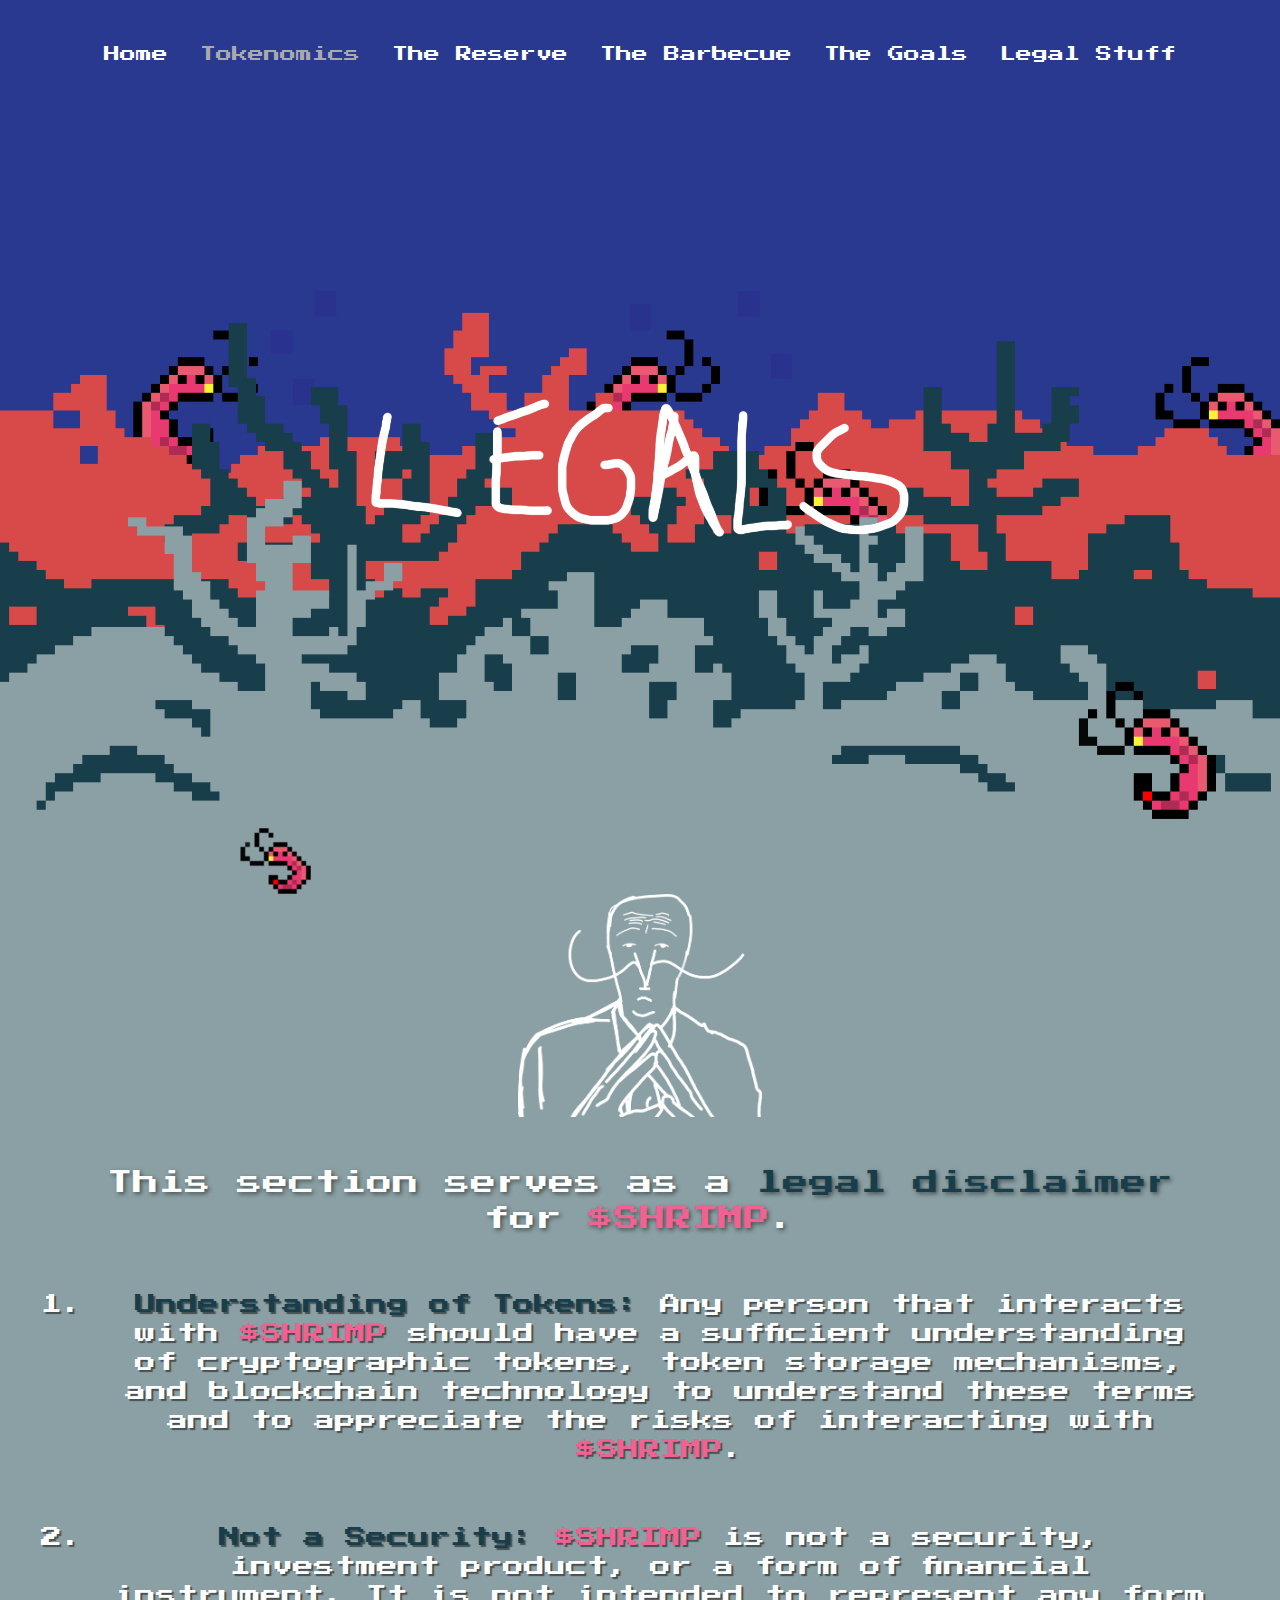
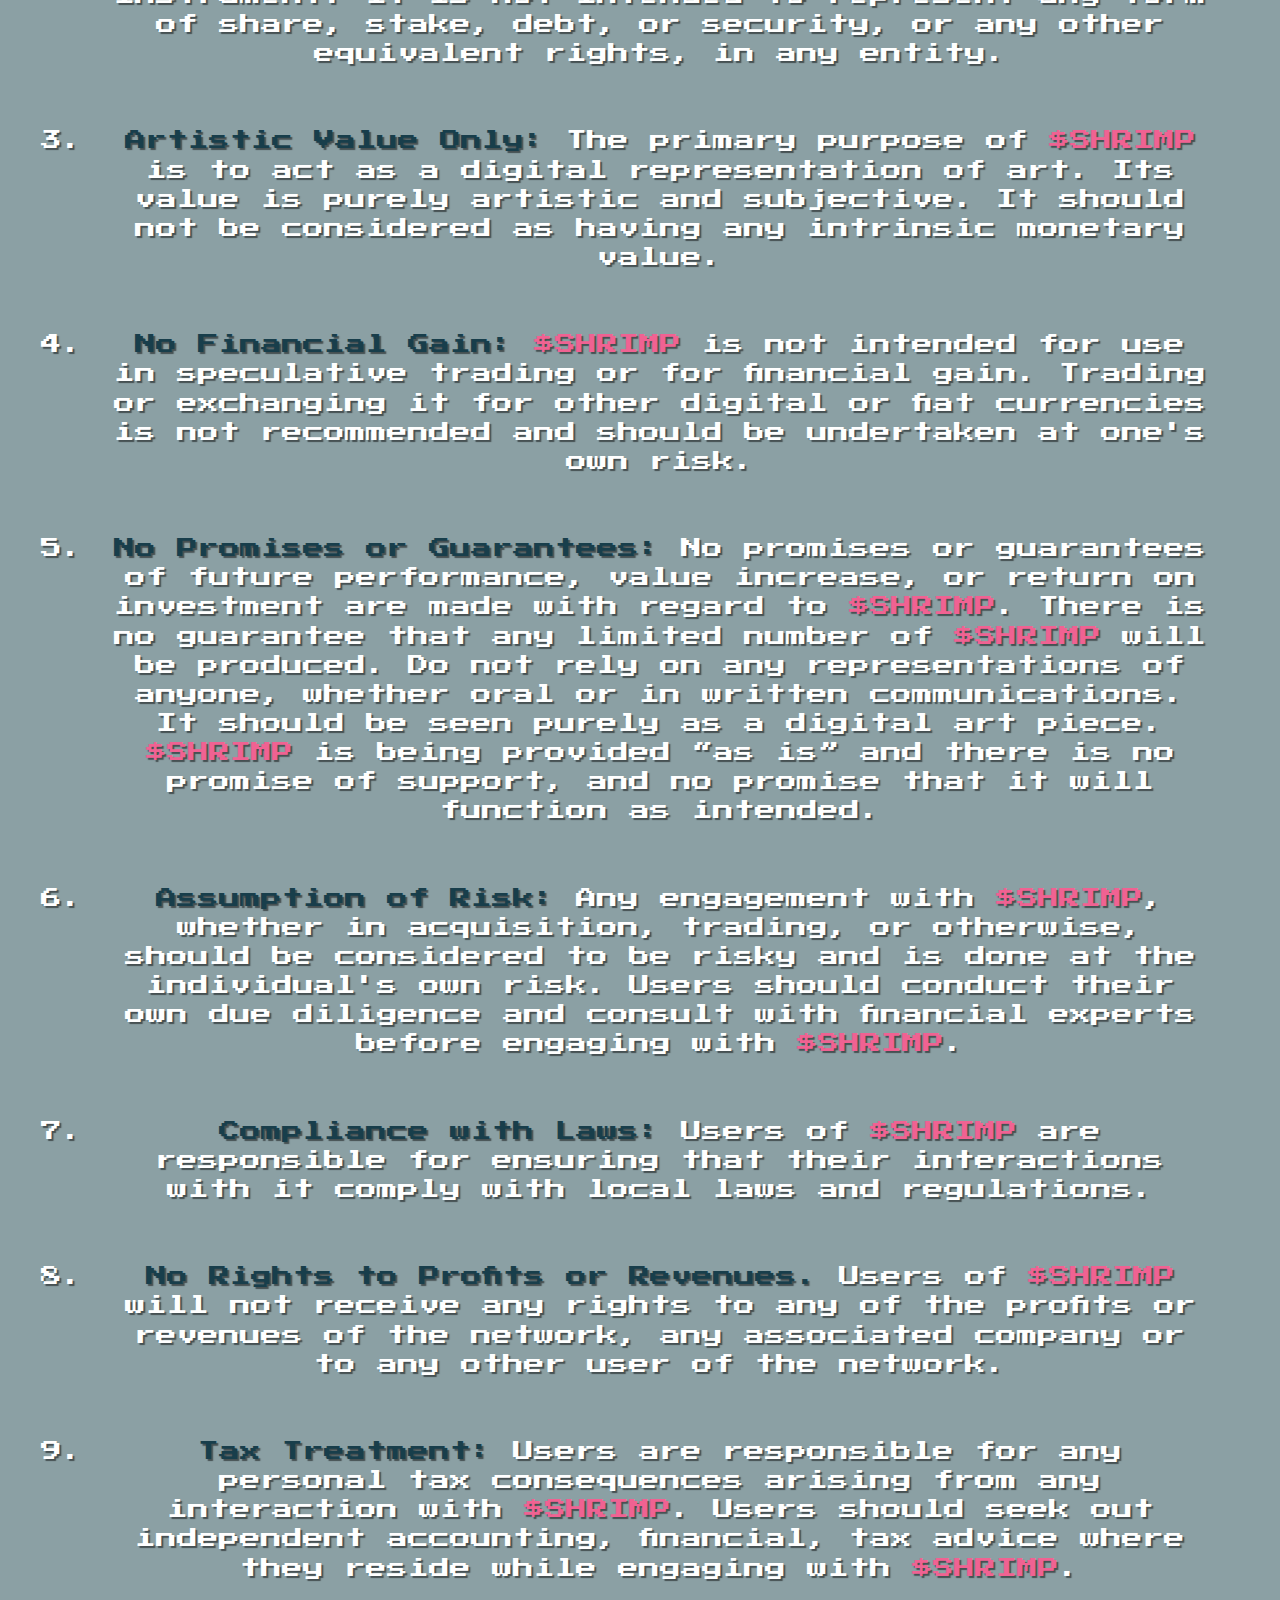
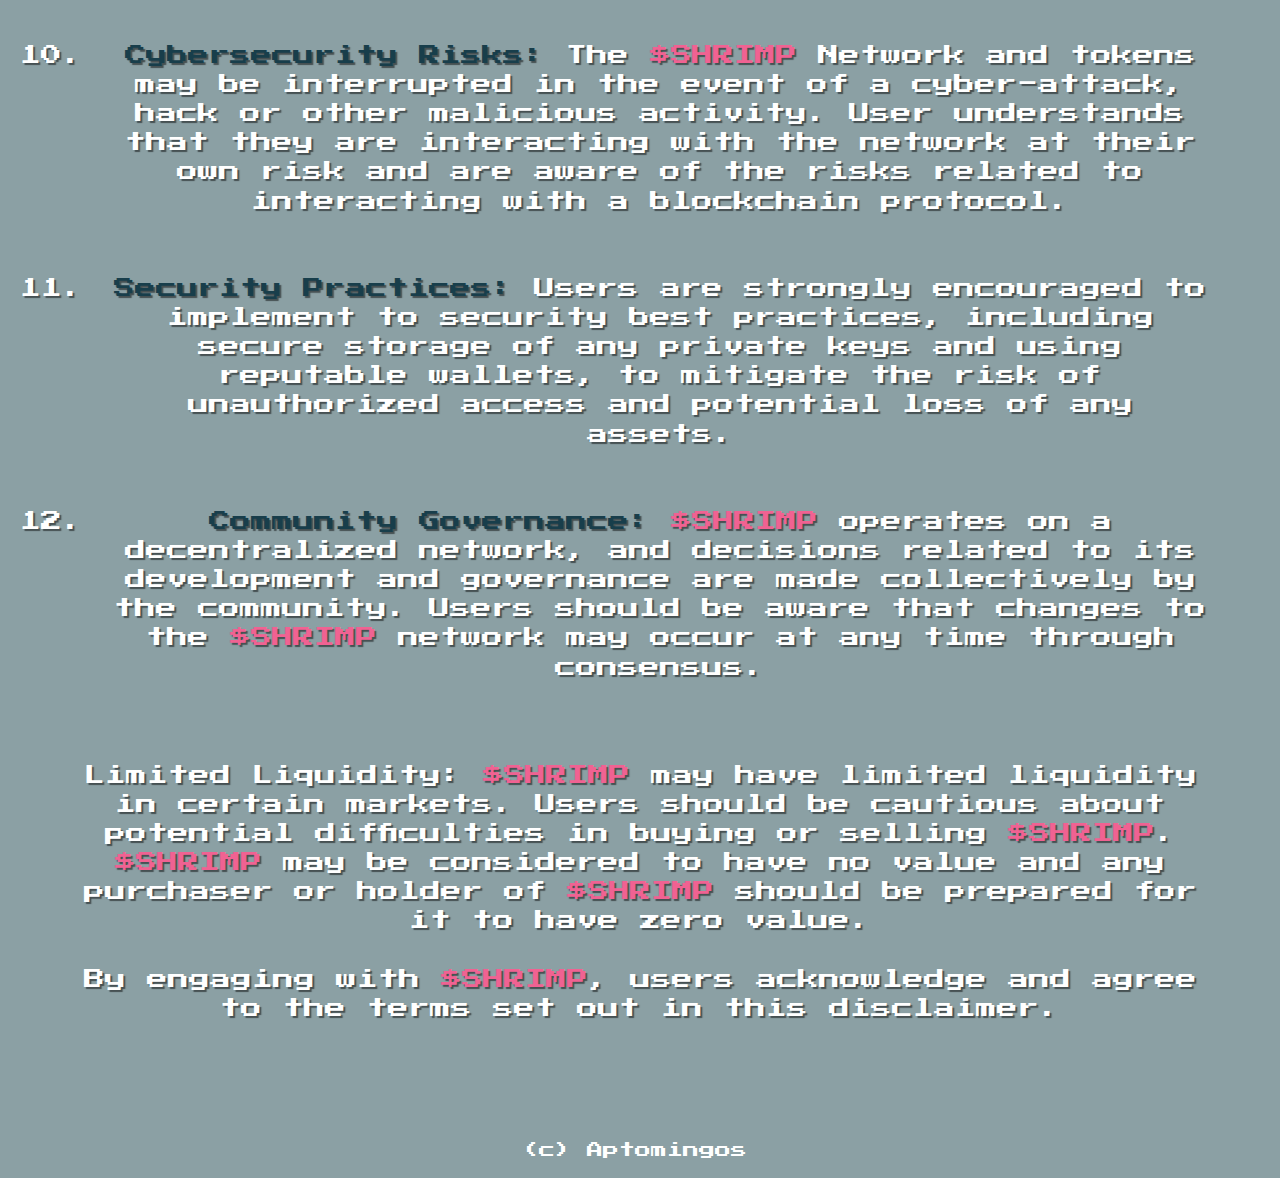
<file: html/legals.html>
<!DOCTYPE html>
<html lang="en">

<head>
    <meta charset="utf-8">
    <meta http-equiv="X-UA-Compatible" content="IE=edge">
    <meta name="viewport" content="width=device-width,initial-scale=1.0">
    <meta name="robots" content="all">
    <meta name="apple-mobile-web-app-capable" content="yes">
    <meta name="apple-mobile-web-app-status-bar-style" content="black">

    <link rel="apple-touch-icon" sizes="57x57" href="/root/apple-icon-57x57.png">
    <link rel="apple-touch-icon" sizes="60x60" href="/root/apple-icon-60x60.png">
    <link rel="apple-touch-icon" sizes="72x72" href="/root/apple-icon-72x72.png">
    <link rel="apple-touch-icon" sizes="76x76" href="/root/apple-icon-76x76.png">
    <link rel="apple-touch-icon" sizes="114x114" href="/root/apple-icon-114x114.png">
    <link rel="apple-touch-icon" sizes="120x120" href="/root/apple-icon-120x120.png">
    <link rel="apple-touch-icon" sizes="144x144" href="/root/apple-icon-144x144.png">
    <link rel="apple-touch-icon" sizes="152x152" href="/root/apple-icon-152x152.png">
    <link rel="apple-touch-icon" sizes="180x180" href="/root/apple-icon-180x180.png">
    <link rel="icon" type="image/png" sizes="192x192" href="/root/android-icon-192x192.png">
    <link rel="icon" type="image/png" sizes="32x32" href="/root/favicon-32x32.png">
    <link rel="icon" type="image/png" sizes="96x96" href="/root/favicon-96x96.png">
    <link rel="icon" type="image/png" sizes="16x16" href="/root/favicon-16x16.png">
    <link rel="manifest" href="/root/manifest.json">
    <meta name="msapplication-TileColor" content="#ffffff">
    <meta name="msapplication-TileImage" content="/ms-icon-144x144.png">
    <meta name="theme-color" content="#ffffff">

    <meta name="title" content="$SHRIMP">
    <meta name="description" content="Meme coin on the Aptos blockchain">
    <meta name="keywords" content="Memecoin, NFT, Aptomingos, SHRIMP, aptomingos.io, Aptos">
    <meta name="robots" content="index, follow">
    <meta http-equiv="Content-Type" content="text/html; charset=utf-8">

    <link href="/css/legals.css" rel="stylesheet">
    <link rel="icon" type="image/x-icon" href="favicon.ico">
    <title>$SHRIMP</title>
</head>

<body>
    <div class="navbar">
        <ul>
            <li><a href="/">Home</a></li>
            <li><a class="disabled-link" href="#tokenomics">Tokenomics</a></li>
            <li><a href="/reserve">The Reserve</a></li>
            <li><a href="/bbq">The Barbecue</a></li>
            <li><a href="/subgoals">The Goals</a></li>
            <li><a href="/legal">Legal Stuff</a></li>
        </ul>
    </div>
    <div class="container">
        <div class="parallax-wrapper">
            <div class="logo">
                <img src="/images/legals/legalslogo.png">
            </div>
            <div class="parallax" id="level0"></div>
            <div class="parallax" id="level1"></div>
            <div class="parallax" id="level2"></div>
            <div class="parallax" id="level3"></div>
        </div>
        <div class="content">
            <div class="cursor-toggle">
                <img src="/root/toggleShrimp.png" alt="Toggle Cursor" id="cursorToggle">
            </div>
            <div class="tradeoffer">
                <img src="/images/legals/traderoffer.png">
            </div>
            <h2>
                This section serves as a <span style="color: #183e4b;">legal disclaimer</span> for <a href="/" class="no-underlineshrimp">$SHRIMP</a>.<br>
            </h2>
            <h3>
                <ol>
                    <li><span style="color: #183e4b;">Understanding of Tokens:</span> Any person that interacts with <a href="/" class="no-underlineshrimp">$SHRIMP</a> should have a sufficient
                        understanding of cryptographic tokens,
                        token storage mechanisms, and blockchain technology to understand these terms and to appreciate
                        the risks of interacting with <a href="/" class="no-underlineshrimp">$SHRIMP</a>.</li><br><br>

                    <li><span style="color: #183e4b;">Not a Security:</span> <a href="/" class="no-underlineshrimp">$SHRIMP</a> is not a security, investment product, or a form of financial
                        instrument.
                        It is not intended to represent any form of share, stake, debt, or security, or any other
                        equivalent rights, in any entity.</li><br><br>

                    <li><span style="color: #183e4b;">Artistic Value Only:</span> The primary purpose of <a href="/" class="no-underlineshrimp">$SHRIMP</a> is to act as a digital representation of
                        art.
                        Its value is purely artistic and subjective. It should not be considered as having any intrinsic
                        monetary value.</li><br><br>

                    <li><span style="color: #183e4b;">No Financial Gain:</span> <a href="/" class="no-underlineshrimp">$SHRIMP</a> is not intended for use in speculative trading or for financial gain.
                        Trading or exchanging it for other digital or fiat currencies is not recommended and should be
                        undertaken at one's own risk.</li><br><br>

                    <li><span style="color: #183e4b;">No Promises or Guarantees:</span> No promises or guarantees of future performance, value increase, or
                        return on investment are made with regard to <a href="/" class="no-underlineshrimp">$SHRIMP</a>. There is no guarantee that any limited
                        number of <a href="/" class="no-underlineshrimp">$SHRIMP</a> will be produced. Do not rely on any representations of anyone, whether oral
                        or in written communications.
                        It should be seen purely as a digital art piece.
                        <a href="/" class="no-underlineshrimp">$SHRIMP</a> is being provided “as is” and there is no promise of support, and no promise that it
                        will function as intended.</li><br><br>

                    <li><span style="color: #183e4b;">Assumption of Risk:</span> Any engagement with <a href="/" class="no-underlineshrimp">$SHRIMP</a>, whether in acquisition, trading, or otherwise,
                        should be considered to be risky and is done at the individual's own risk.
                        Users should conduct their own due diligence and consult with financial experts before engaging
                        with <a href="/" class="no-underlineshrimp">$SHRIMP</a>.</li><br><br>

                    <li><span style="color: #183e4b;">Compliance with Laws:</span> Users of <a href="/" class="no-underlineshrimp">$SHRIMP</a> are responsible for ensuring that their interactions with
                        it comply with local laws and regulations.</li><br><br>

                    <li><span style="color: #183e4b;">No Rights to Profits or Revenues.</span>
                        Users of <a href="/" class="no-underlineshrimp">$SHRIMP</a> will not receive any rights to any of the profits or revenues of the network,
                        any associated company or to any other user of the network.</li><br><br>

                    <li><span style="color: #183e4b;">Tax Treatment:</span> Users are responsible for any personal tax consequences arising from any
                        interaction with <a href="/" class="no-underlineshrimp">$SHRIMP</a>.
                        Users should seek out independent accounting, financial, tax advice where they reside while
                        engaging with <a href="/" class="no-underlineshrimp">$SHRIMP</a>.</li><br><br>

                    <li><span style="color: #183e4b;">Cybersecurity Risks:</span> The <a href="/" class="no-underlineshrimp">$SHRIMP</a> Network and tokens may be interrupted in the event of a
                        cyber-attack, hack or other malicious activity.
                        User understands that they are interacting with the network at their own risk and are aware of
                        the risks related to interacting with a blockchain protocol.</li><br><br>

                    <li><span style="color: #183e4b;">Security Practices:</span> Users are strongly encouraged to implement to security best practices,
                        including secure storage of any private keys and using reputable wallets, to mitigate the risk
                        of unauthorized access and potential loss of any assets.</li><br><br>

                    <li><span style="color: #183e4b;">Community Governance: </span> <a href="/" class="no-underlineshrimp">$SHRIMP</a> operates on a decentralized network, and decisions related to its
                        development and governance are made collectively by the community.
                        Users should be aware that changes to the <a href="/" class="no-underlineshrimp">$SHRIMP</a> network may occur at any time through
                        consensus.</li><br><br>

                </ol>
                Limited Liquidity: <a href="/" class="no-underlineshrimp">$SHRIMP</a> may have limited liquidity in certain markets.
                Users should be cautious about potential difficulties in buying or selling <a href="/" class="no-underlineshrimp">$SHRIMP</a>. <a href="/" class="no-underlineshrimp">$SHRIMP</a> may be
                considered to have no value and any purchaser or holder of <a href="/" class="no-underlineshrimp">$SHRIMP</a> should be prepared for it to have
                zero value.<br><br>

                By engaging with <a href="/" class="no-underlineshrimp">$SHRIMP</a>, users acknowledge and agree to the terms set out in this disclaimer.
            </h3>
            <footer class="container">
                <small>(c) Aptomingos</small>
            </footer>
        </div>
    </div>

    <script src="/js/script.js"></script>
</body>

</html>
</file>
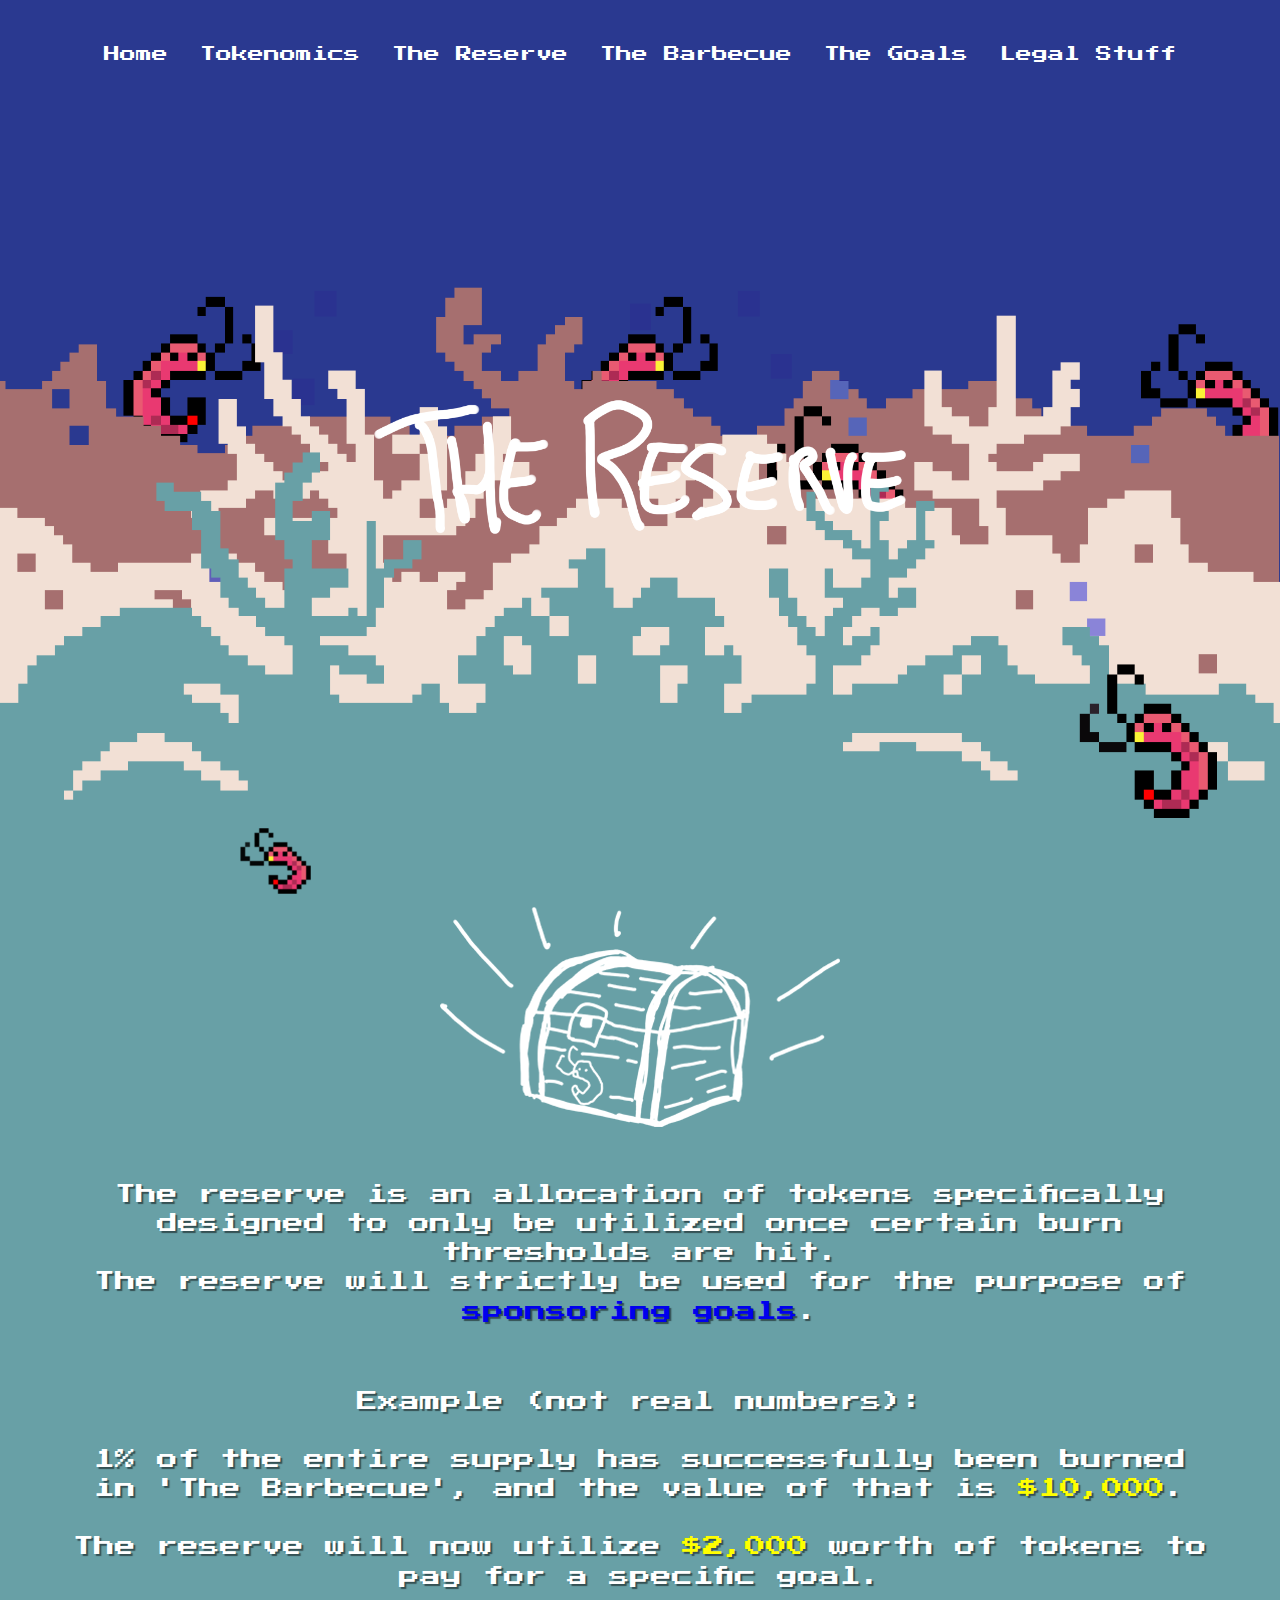
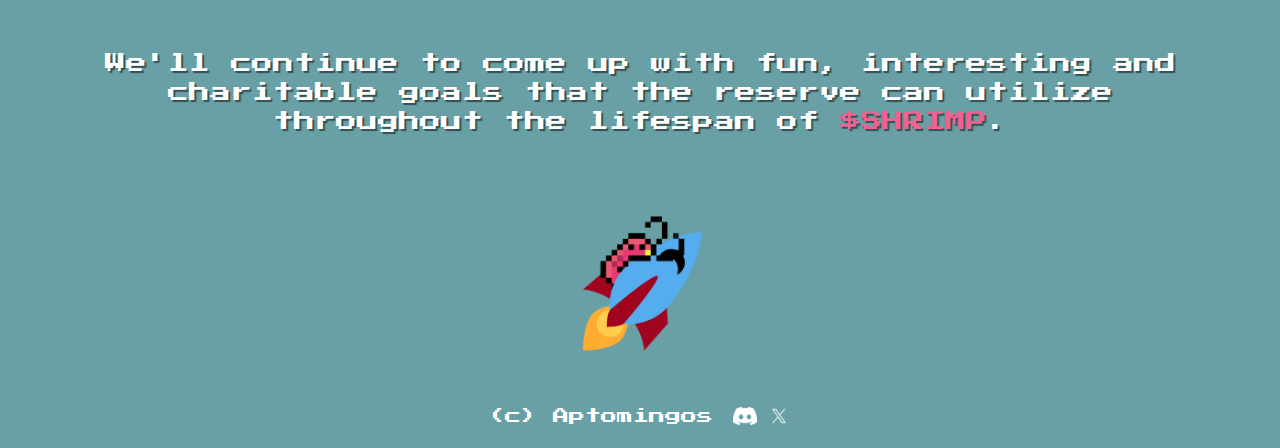
<file: html/reserve.html>
<!DOCTYPE html>
<html lang="en">

<head>
    <meta charset="utf-8">
    <meta http-equiv="X-UA-Compatible" content="IE=edge">
    <meta name="viewport" content="width=device-width,initial-scale=1.0">
    <meta name="robots" content="all">
    <meta name="apple-mobile-web-app-capable" content="yes">
    <meta name="apple-mobile-web-app-status-bar-style" content="black">

    <link rel="apple-touch-icon" sizes="57x57" href="/root/apple-icon-57x57.png">
    <link rel="apple-touch-icon" sizes="60x60" href="/root/apple-icon-60x60.png">
    <link rel="apple-touch-icon" sizes="72x72" href="/root/apple-icon-72x72.png">
    <link rel="apple-touch-icon" sizes="76x76" href="/root/apple-icon-76x76.png">
    <link rel="apple-touch-icon" sizes="114x114" href="/root/apple-icon-114x114.png">
    <link rel="apple-touch-icon" sizes="120x120" href="/root/apple-icon-120x120.png">
    <link rel="apple-touch-icon" sizes="144x144" href="/root/apple-icon-144x144.png">
    <link rel="apple-touch-icon" sizes="152x152" href="/root/apple-icon-152x152.png">
    <link rel="apple-touch-icon" sizes="180x180" href="/root/apple-icon-180x180.png">
    <link rel="icon" type="image/png" sizes="192x192" href="/root/android-icon-192x192.png">
    <link rel="icon" type="image/png" sizes="32x32" href="/root/favicon-32x32.png">
    <link rel="icon" type="image/png" sizes="96x96" href="/root/favicon-96x96.png">
    <link rel="icon" type="image/png" sizes="16x16" href="/root/favicon-16x16.png">
    <link rel="manifest" href="/root/manifest.json">
    <meta name="msapplication-TileColor" content="#ffffff">
    <meta name="msapplication-TileImage" content="/ms-icon-144x144.png">
    <meta name="theme-color" content="#ffffff">

    <meta name="title" content="$SHRIMP">
    <meta name="description" content="Meme coin on the Aptos blockchain">
    <meta name="keywords" content="Memecoin, NFT, Aptomingos, SHRIMP, aptomingos.io, Aptos">
    <meta name="robots" content="index, follow">
    <meta http-equiv="Content-Type" content="text/html; charset=utf-8">

    <link href="/css/reserve.css" rel="stylesheet">
    <link rel="icon" type="image/x-icon" href="favicon.ico">
    <title>$SHRIMP</title>
</head>

<body>
    <div class="navbar">
        <ul>
            <li><a href="/">Home</a></li>
            <li><a href="/tokenomics">Tokenomics</a></li>
            <li><a href="/reserve">The Reserve</a></li>
            <li><a href="/bbq">The Barbecue</a></li>
            <li><a href="/subgoals">The Goals</a></li>
            <li><a href="/legal">Legal Stuff</a></li>
        </ul>
    </div>
    <div class="container">
        <div class="parallax-wrapper">
            <div class="logo">
                <img src="/images/thereserve/thereserve.png">
            </div>
            <div class="parallax" id="level0"></div>
            <div class="parallax" id="level1"></div>
            <div class="parallax" id="level2"></div>
            <div class="parallax" id="level3"></div>
        </div>
        <div class="content">
            <div class="cursor-toggle">
                <img src="/root/toggleShrimp.png" alt="Toggle Cursor" id="cursorToggle">
            </div>
            <div class="chest">
                <img src="/images/thereserve/coffre.png">
            </div>
            <h2>
                The reserve is an allocation of tokens specifically designed to only be utilized once certain burn
                thresholds are hit.<br>
                The reserve will strictly be used for the purpose of <a href="/html/subgoals.html"
                    class="no-underline">sponsoring goals</a>.<br><br>
            </h2>
            <h3>Example (not real numbers):<br><br>
                1% of the entire supply has successfully been burned in 'The Barbecue', and the value of that is <span
                    style="color: yellow;">$10,000</span>.<br><br>
                The reserve will now utilize <span style="color: yellow;">$2,000</span> worth of tokens to pay for a
                specific goal.<br><br><br>

                We'll continue to come up with fun, interesting and charitable goals that the reserve can utilize
                throughout the lifespan of <a href="/" class="no-underlineshrimp">$SHRIMP</a>. </h3>

            <div class="rocketshrimp">
                <a href="https://youtu.be/rY-FJvRqK0E" target="_blank" rel="noopener noreferrer">
                    <img src="/images/rocketshrimp.png" alt="Rocket Shrimp">
                </a>
            </div>
            <footer class="container">
                <small>(c) Aptomingos</small>
                <a href="https://discord.gg/aptomingos" target="_blank"><img src="/images/discord_v1.png" alt="Discord"></a>
                <a href="https://twitter.com/shrimp_apt" target="_blank"><img src="/images/twitter_v1.png" alt="Twitter"></a>
                <!-- Ajoutez d'autres icônes ici -->
            </footer>
        </div>
    </div>

    <script src="/js/script.js"></script>
</body>

</html>
</file>
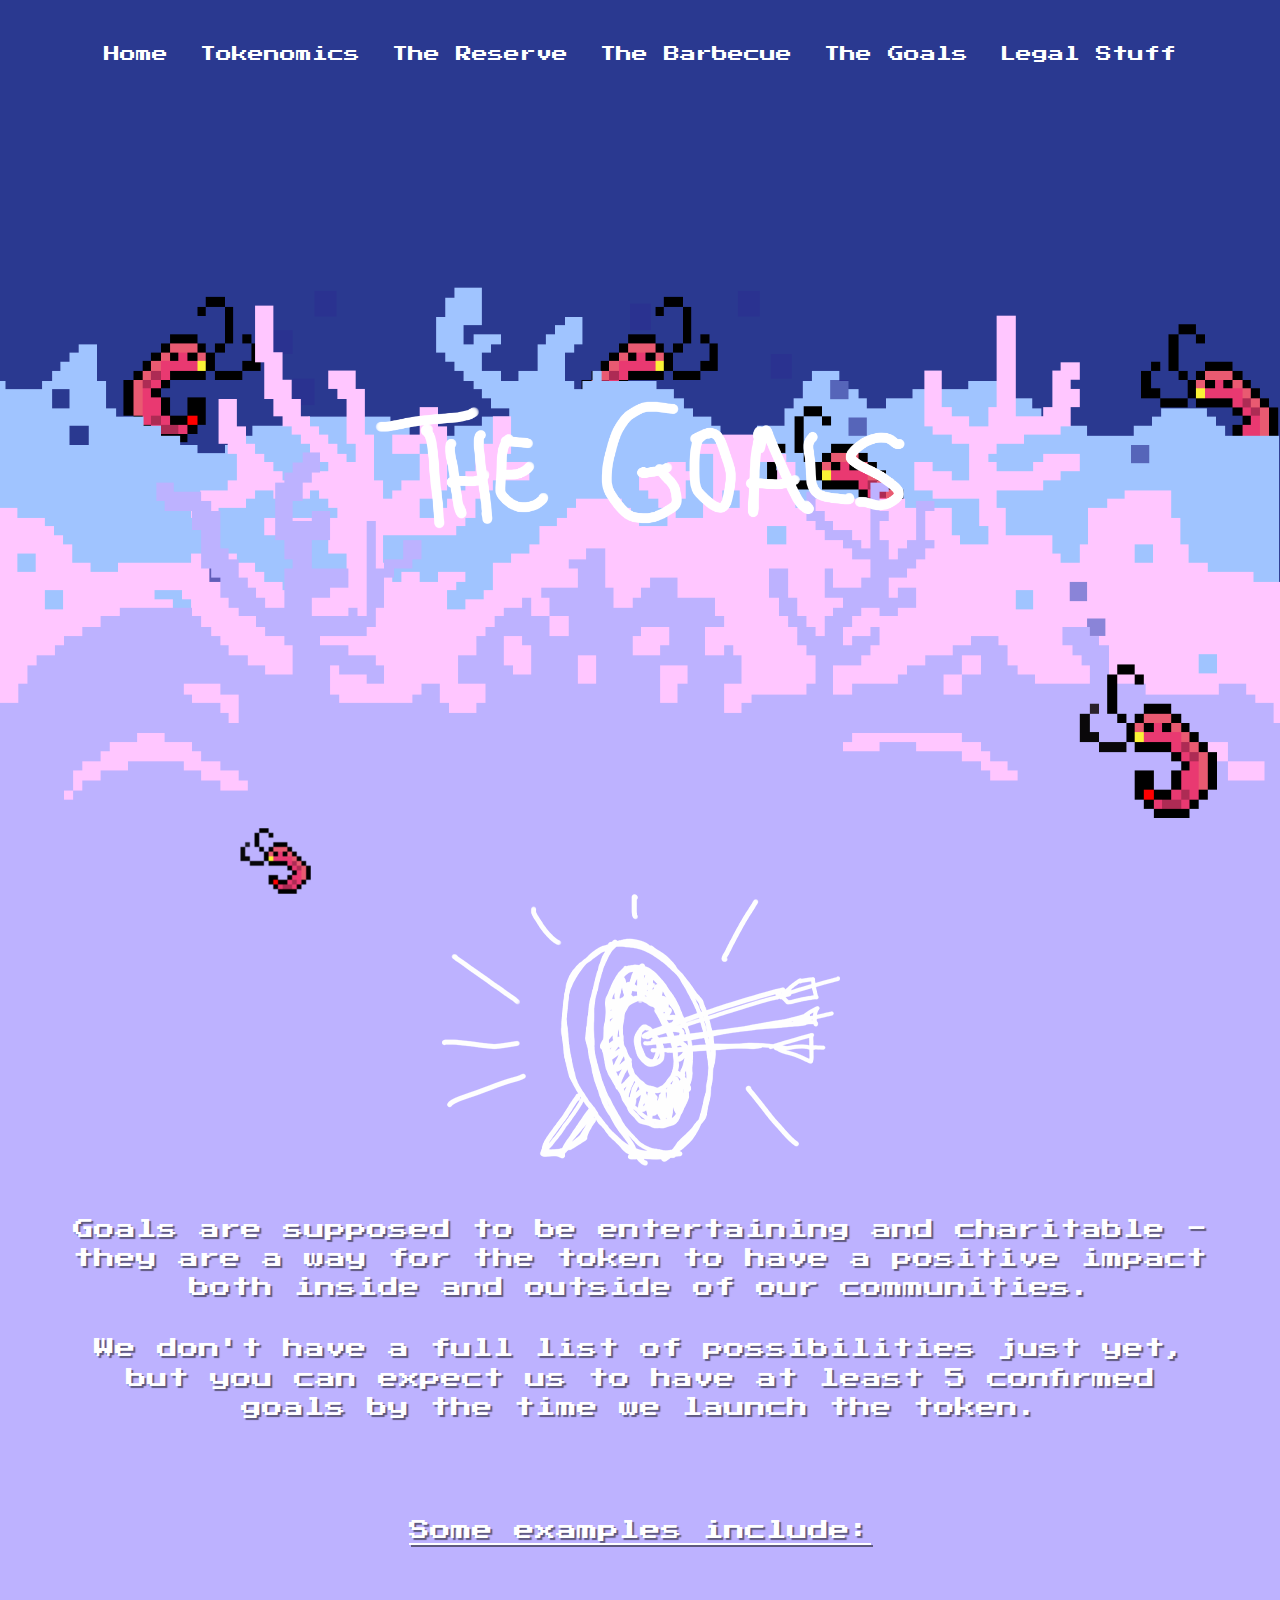
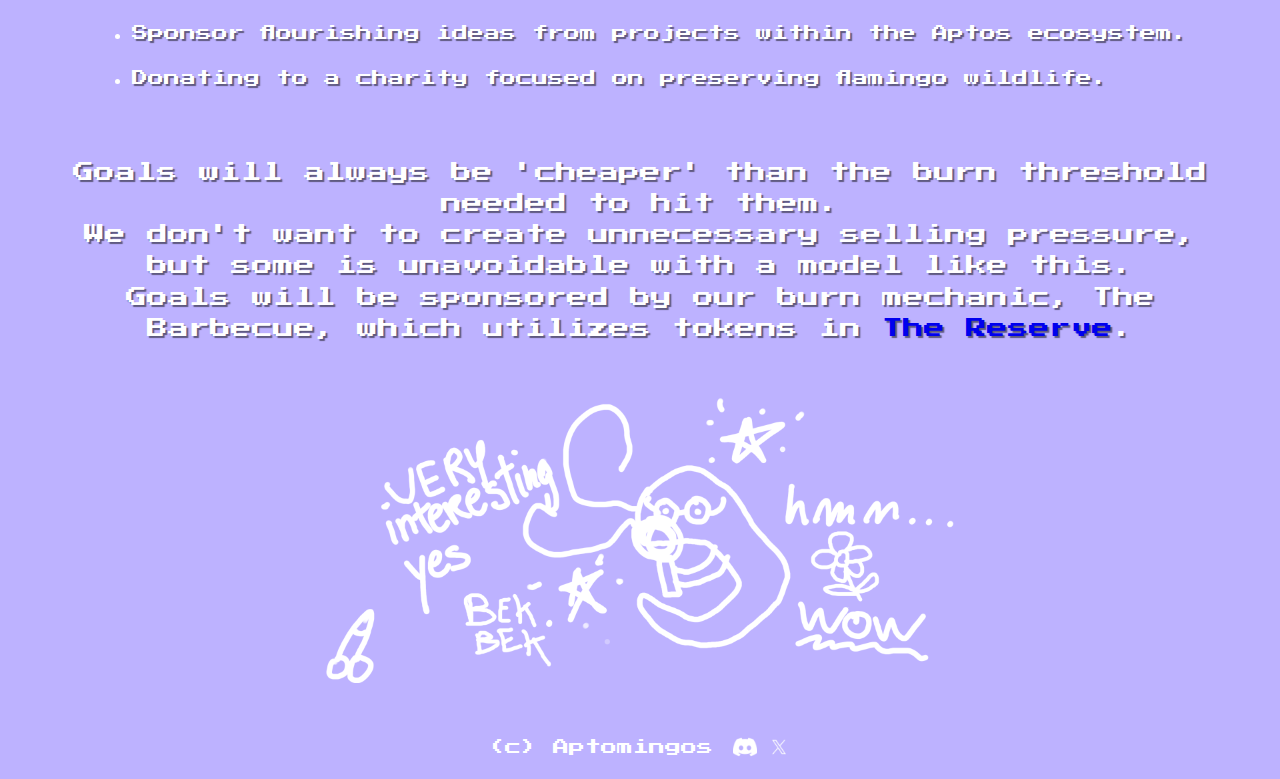
<file: html/subgoals.html>
<!DOCTYPE html>
<html lang="en">

<head>
    <meta charset="utf-8">
    <meta http-equiv="X-UA-Compatible" content="IE=edge">
    <meta name="viewport" content="width=device-width,initial-scale=1.0">
    <meta name="robots" content="all">
    <meta name="apple-mobile-web-app-capable" content="yes">
    <meta name="apple-mobile-web-app-status-bar-style" content="black">

    <link rel="apple-touch-icon" sizes="57x57" href="/root/apple-icon-57x57.png">
    <link rel="apple-touch-icon" sizes="60x60" href="/root/apple-icon-60x60.png">
    <link rel="apple-touch-icon" sizes="72x72" href="/root/apple-icon-72x72.png">
    <link rel="apple-touch-icon" sizes="76x76" href="/root/apple-icon-76x76.png">
    <link rel="apple-touch-icon" sizes="114x114" href="/root/apple-icon-114x114.png">
    <link rel="apple-touch-icon" sizes="120x120" href="/root/apple-icon-120x120.png">
    <link rel="apple-touch-icon" sizes="144x144" href="/root/apple-icon-144x144.png">
    <link rel="apple-touch-icon" sizes="152x152" href="/root/apple-icon-152x152.png">
    <link rel="apple-touch-icon" sizes="180x180" href="/root/apple-icon-180x180.png">
    <link rel="icon" type="image/png" sizes="192x192" href="/root/android-icon-192x192.png">
    <link rel="icon" type="image/png" sizes="32x32" href="/root/favicon-32x32.png">
    <link rel="icon" type="image/png" sizes="96x96" href="/root/favicon-96x96.png">
    <link rel="icon" type="image/png" sizes="16x16" href="/root/favicon-16x16.png">
    <link rel="manifest" href="/root/manifest.json">
    <meta name="msapplication-TileColor" content="#ffffff">
    <meta name="msapplication-TileImage" content="/ms-icon-144x144.png">
    <meta name="theme-color" content="#ffffff">

    <meta name="title" content="$SHRIMP">
    <meta name="description" content="Meme coin on the Aptos blockchain">
    <meta name="keywords" content="Memecoin, NFT, Aptomingos, SHRIMP, aptomingos.io, Aptos">
    <meta name="robots" content="index, follow">
    <meta http-equiv="Content-Type" content="text/html; charset=utf-8">

    <link href="/css/thegoals.css" rel="stylesheet">
    <link rel="icon" type="image/x-icon" href="favicon.ico">
    <title>$SHRIMP</title>
</head>

<body>
    <div class="navbar">
        <ul>
            <li><a href="/">Home</a></li>
            <li><a href="/tokenomics">Tokenomics</a></li>
            <li><a href="/reserve">The Reserve</a></li>
            <li><a href="/bbq">The Barbecue</a></li>
            <li><a href="/subgoals">The Goals</a></li>
            <li><a href="/legal">Legal Stuff</a></li>
        </ul>
    </div>
    <div class="container">
        <div class="parallax-wrapper">
            <div class="logo">
                <img src="/images/thegoals/thegoals.png">
            </div>
            <div class="parallax" id="level0"></div>
            <div class="parallax" id="level1"></div>
            <div class="parallax" id="level2"></div>
            <div class="parallax" id="level3"></div>
        </div>
        <div class="content">
            <div class="cursor-toggle">
                <img src="/root/toggleShrimp.png" alt="Toggle Cursor" id="cursorToggle">
            </div>
            <div class="target">
                <img src="/images/thegoals/targets.png">
            </div>
            <h2>
                Goals are supposed to be entertaining and charitable - they are a way for the token to have a positive
                impact both inside and outside of our communities.
            </h2>

            <h3>We don't have a full list of possibilities just yet, but you can expect us to have at least 5 confirmed
                goals by the time we launch the token. </h3>

            <h4>Some examples include:</h4>
            <div class="listexamples">
                <ul>
                    <li>Sponsor flourishing ideas from projects within the Aptos ecosystem.</li><br>
                    <li>Donating to a charity focused on preserving flamingo wildlife.</li>
                </ul>
            </div>
            <h5>
                Goals will always be 'cheaper' than the burn threshold needed to hit them.<br> We don't want to create
                unnecessary selling pressure, but some is unavoidable with a model like this.<br>
                ​Goals will be sponsored by our burn mechanic, The Barbecue, which
                utilizes tokens in <a href="/reserve" class="no-underline">The Reserve</a>.
            </h5>
            <div class="shrimploupe">
                <img src="/images/thegoals/reservebanner.png">
            </div>
            <footer class="container">
                <small>(c) Aptomingos</small>
                <a href="https://discord.gg/aptomingos" target="_blank"><img src="/images/discord_v1.png" alt="Discord"></a>
                <a href="https://twitter.com/shrimp_apt" target="_blank"><img src="/images/twitter_v1.png" alt="Twitter"></a>
                <!-- Ajoutez d'autres icônes ici -->
            </footer>
        </div>
    </div>

    <script src="/js/script.js"></script>
</body>

</html>
</file>
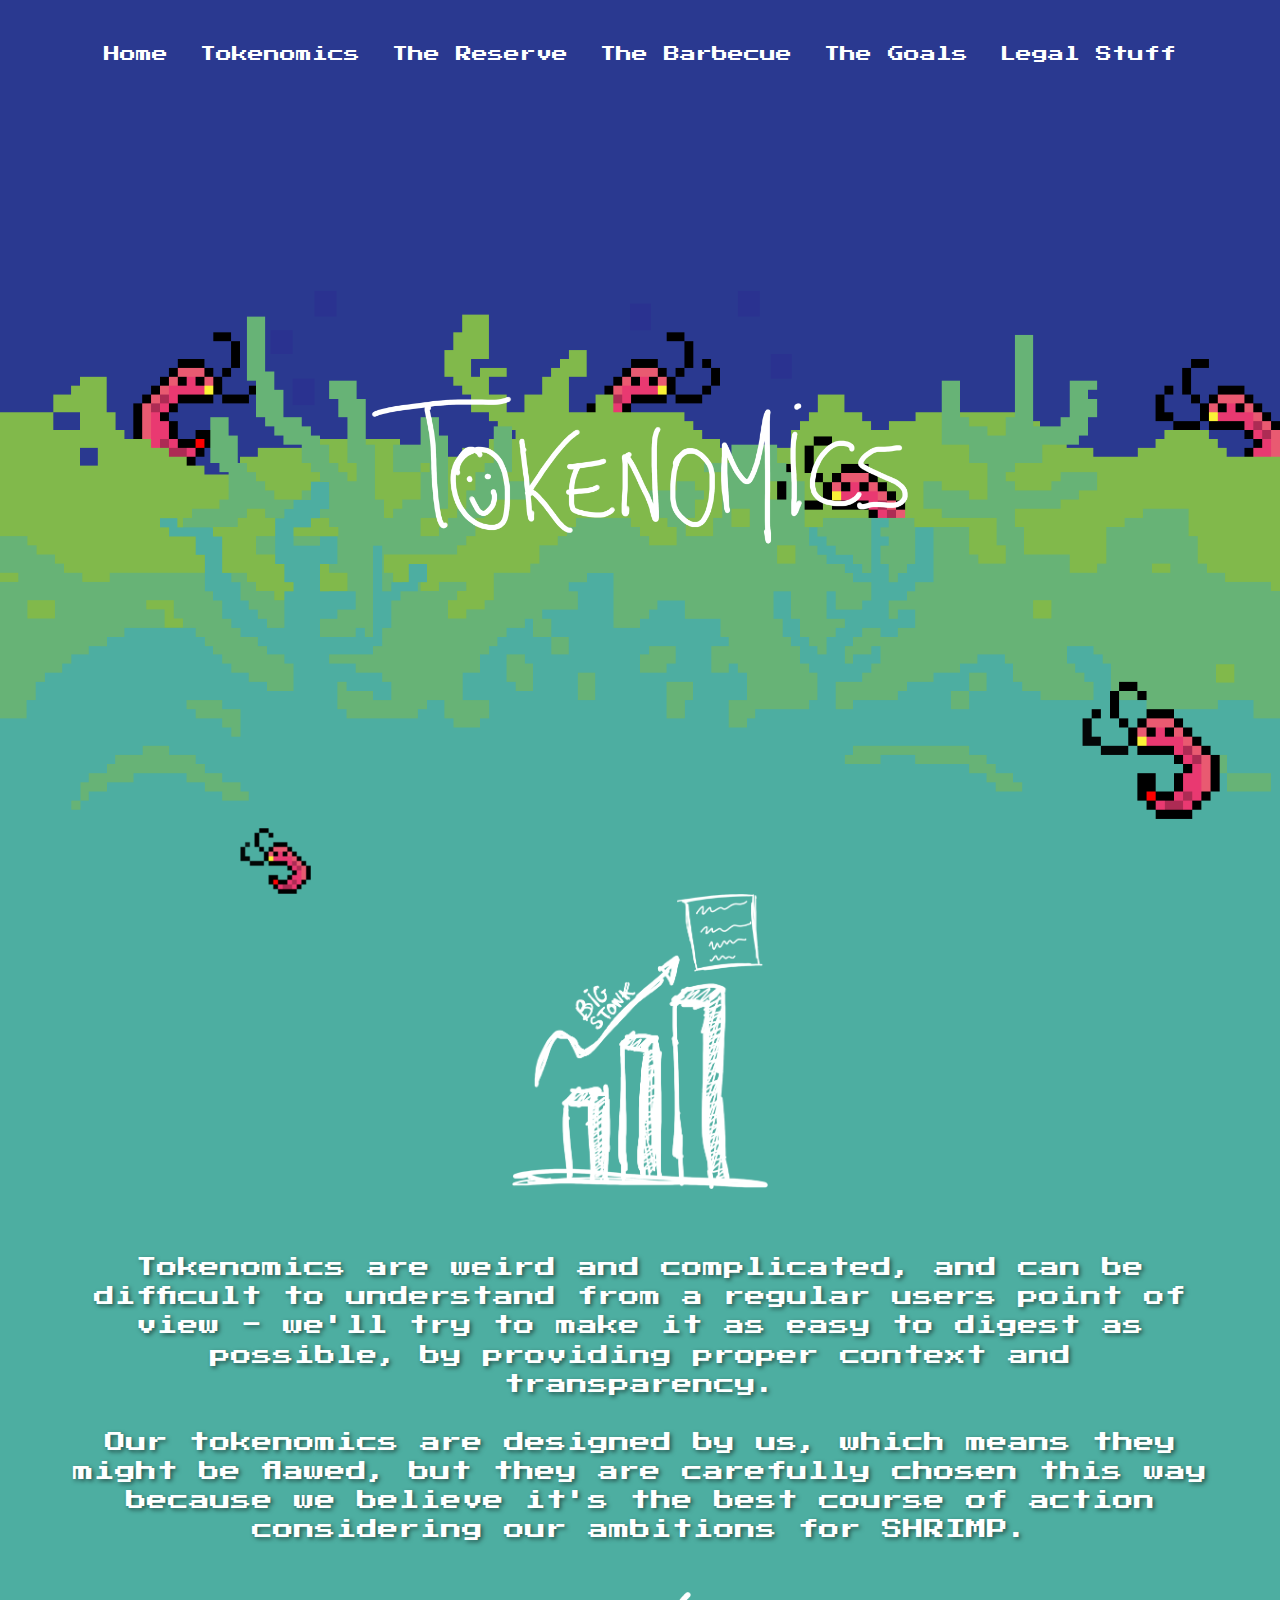
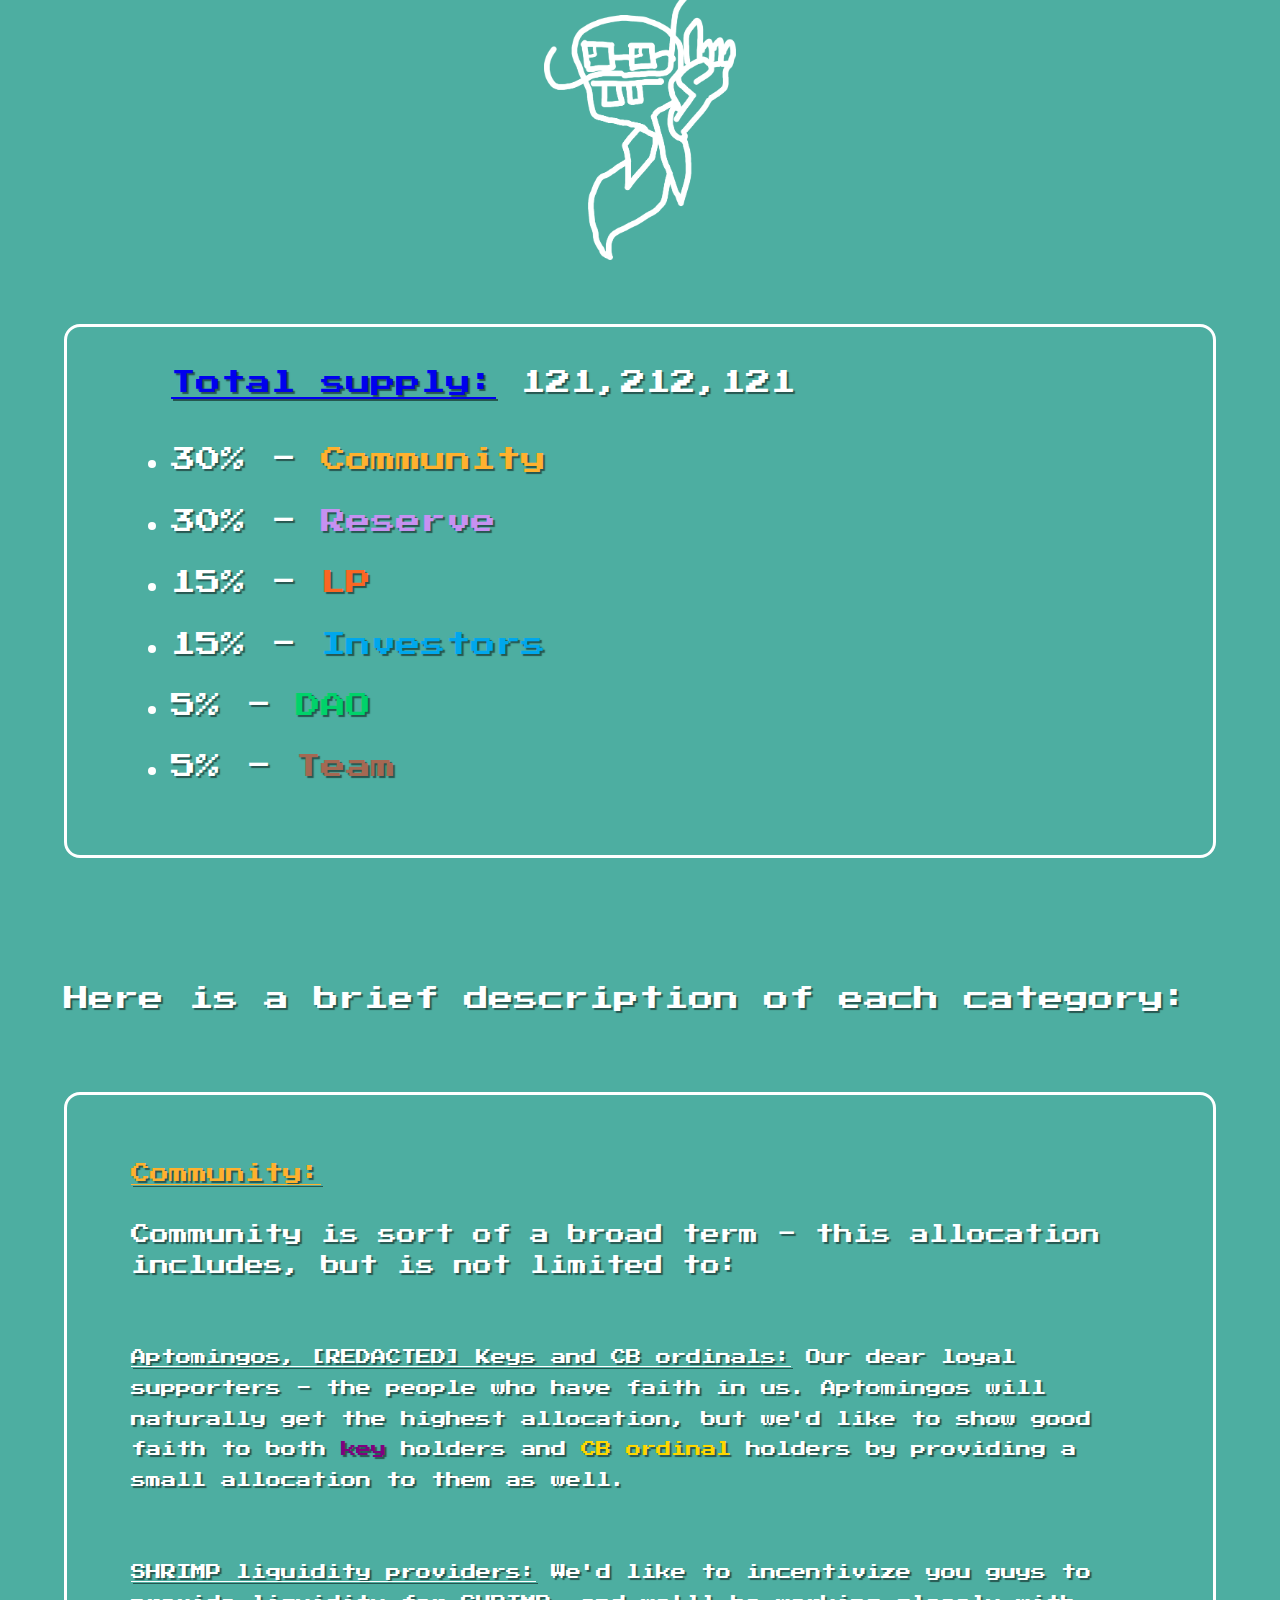
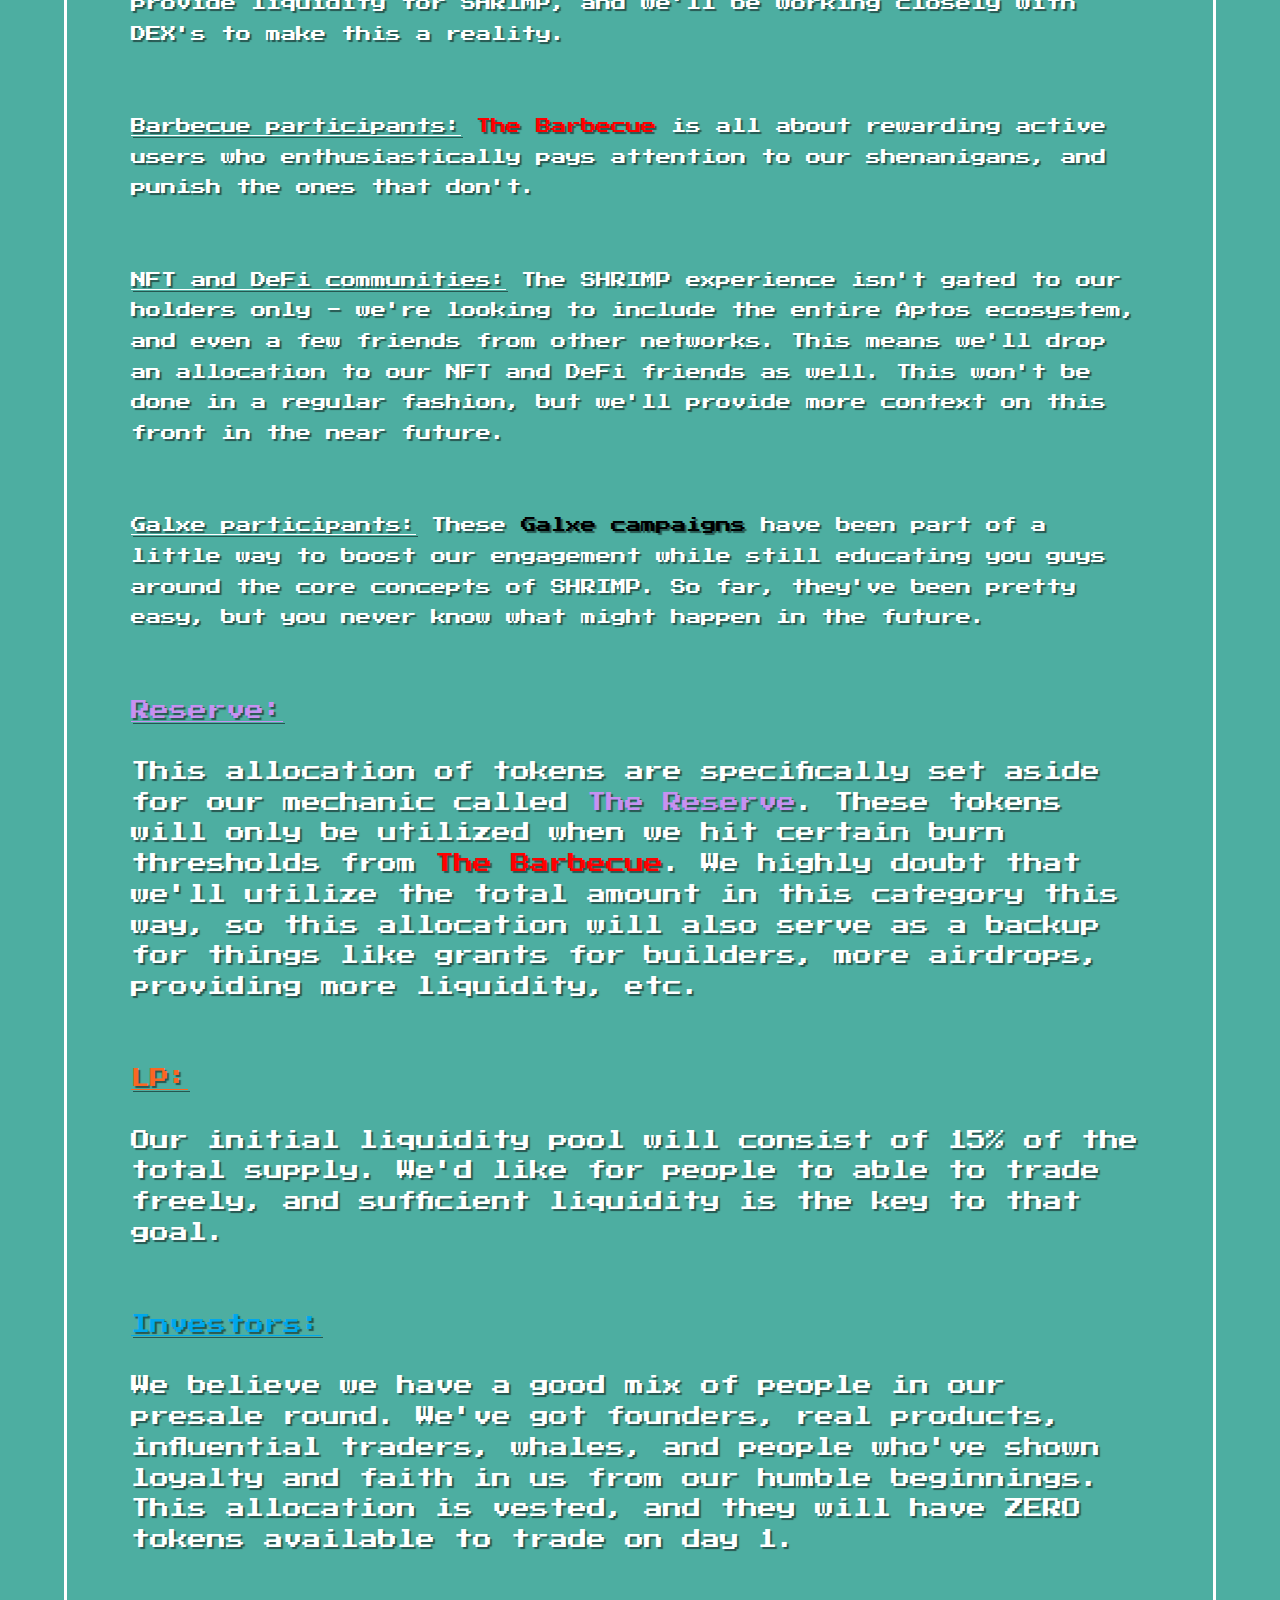
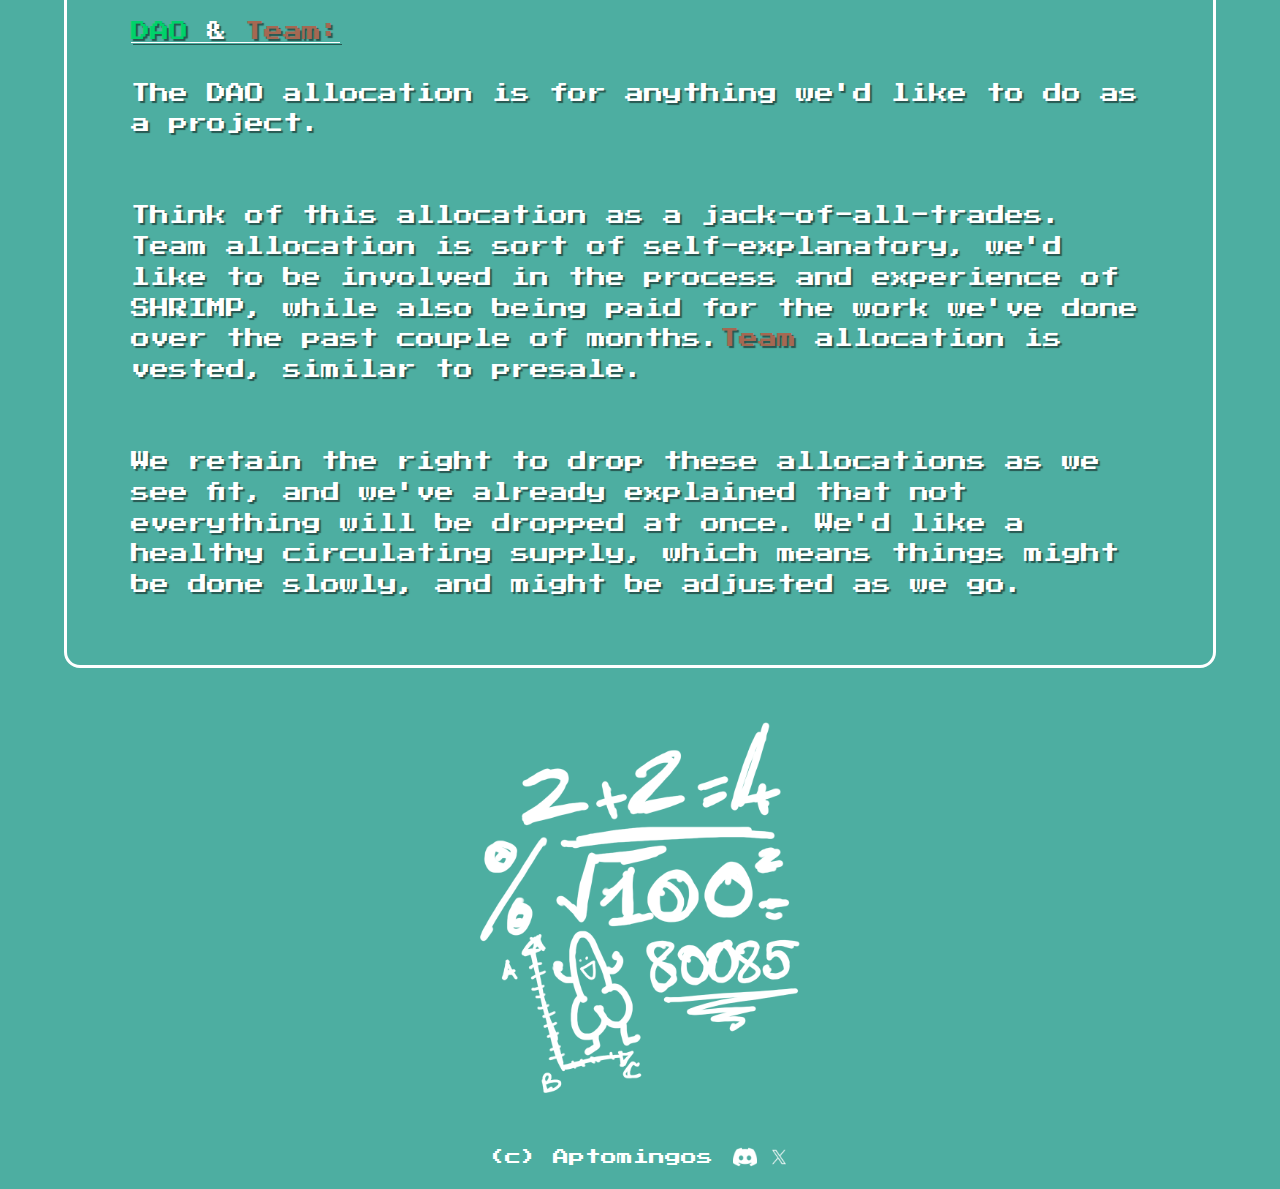
<file: html/tokenomics.html>
<!DOCTYPE html>
<html lang="en">

<head>
    <meta charset="utf-8">
    <meta http-equiv="X-UA-Compatible" content="IE=edge">
    <meta name="viewport" content="width=device-width,initial-scale=1.0">
    <meta name="robots" content="all">
    <meta name="apple-mobile-web-app-capable" content="yes">
    <meta name="apple-mobile-web-app-status-bar-style" content="black">

    <link rel="apple-touch-icon" sizes="57x57" href="/root/apple-icon-57x57.png">
    <link rel="apple-touch-icon" sizes="60x60" href="/root/apple-icon-60x60.png">
    <link rel="apple-touch-icon" sizes="72x72" href="/root/apple-icon-72x72.png">
    <link rel="apple-touch-icon" sizes="76x76" href="/root/apple-icon-76x76.png">
    <link rel="apple-touch-icon" sizes="114x114" href="/root/apple-icon-114x114.png">
    <link rel="apple-touch-icon" sizes="120x120" href="/root/apple-icon-120x120.png">
    <link rel="apple-touch-icon" sizes="144x144" href="/root/apple-icon-144x144.png">
    <link rel="apple-touch-icon" sizes="152x152" href="/root/apple-icon-152x152.png">
    <link rel="apple-touch-icon" sizes="180x180" href="/root/apple-icon-180x180.png">
    <link rel="icon" type="image/png" sizes="192x192" href="/root/android-icon-192x192.png">
    <link rel="icon" type="image/png" sizes="32x32" href="/root/favicon-32x32.png">
    <link rel="icon" type="image/png" sizes="96x96" href="/root/favicon-96x96.png">
    <link rel="icon" type="image/png" sizes="16x16" href="/root/favicon-16x16.png">
    <link rel="manifest" href="/root/manifest.json">
    <meta name="msapplication-TileColor" content="#ffffff">
    <meta name="msapplication-TileImage" content="/ms-icon-144x144.png">
    <meta name="theme-color" content="#ffffff">

    <meta name="title" content="$SHRIMP">
    <meta name="description" content="Meme coin on the Aptos blockchain">
    <meta name="keywords" content="Memecoin, NFT, Aptomingos, SHRIMP, aptomingos.io, Aptos">
    <meta name="robots" content="index, follow">
    <meta http-equiv="Content-Type" content="text/html; charset=utf-8">

    <link href="/css/tokenomics.css" rel="stylesheet">
    <link rel="icon" type="image/x-icon" href="favicon.ico">
    <title>$SHRIMP</title>
</head>

<body>
    <div class="navbar">
        <ul>
            <li><a href="/">Home</a></li>
            <li><a href="/tokenomics">Tokenomics</a></li>
            <li><a href="/reserve">The Reserve</a></li>
            <li><a href="/bbq">The Barbecue</a></li>
            <li><a href="/subgoals">The Goals</a></li>
            <li><a href="/legal">Legal Stuff</a></li>
        </ul>
    </div>
    <div class="container">
        <div class="parallax-wrapper">
            <div class="logo">
                <img src="/images/tokenomics/tokenomicslogo.png">
            </div>
            <div class="parallax" id="level0"></div>
            <div class="parallax" id="level1"></div>
            <div class="parallax" id="level2"></div>
            <div class="parallax" id="level3"></div>
        </div>
        <div class="content">
            <div class="cursor-toggle">
                <img src="/root/toggleShrimp.png" alt="Toggle Cursor" id="cursorToggle">
            </div>
            <div class="stonks">
                <img src="/images/tokenomics/stonks.png">
            </div>
            <br>
            <h2>
                Tokenomics are weird and complicated, and can be difficult to understand from a regular users point of
                view
                - we'll try to make it as easy to digest as possible, by providing proper context and transparency.
                <br><br>

                Our tokenomics are designed by us, which means they might be flawed,
                but they are carefully chosen this way because we believe it's the best course of action considering our
                ambitions for SHRIMP.
            </h2>
            <br><br>
            <div class="nerd">
                <img src="/images/tokenomics/nerd.png">
            </div>
            <br>
            <h3>
            <div class="numbers">
                <ul>
                    <p><a href="/images/tokenomics/pie.png" target="_blank" rel="noopener noreferrer">Total supply:</a>
                        121,212,121</p><br>
                    <li> 30% - <span class="community">Community</span></li><br>
                    <li> 30% - <span class="reserve">Reserve</span></li><br>
                    <li> 15% - <span class="LP">LP</span></li><br>
                    <li> 15% - <span class="investors">Investors</span></li><br>
                    <li> 5% - <span class="dao">DAO</span></li><br>
                    <li> 5% - <span class="team">Team</span></li><br>
                </ul>
            </div>
            </h3>
            <h3>
                <br>
                <p style="font-size: 1.3em">
                    Here is a brief description of each category:</p><br><br>

                <div class="description">
                    <span class="communitydesc">Community:</span><br><br>
                    Community is sort of a broad term - this allocation includes, but is not limited to:<br><br><br>
                    <div class="communities">
                        <span class="communitiestext">Aptomingos, [REDACTED] Keys and CB ordinals:</span>
                        Our dear loyal supporters - the people who have faith in us. Aptomingos will naturally get the
                        highest allocation, but we'd like to show good faith to both <a href="https://www.mercato.xyz/aptos/collection/redacted-keys?bottomTab=trades&tab=items" target="_blank"
                        rel="noopener noreferrer" class="no-underlinekey">key</a> holders and <a href="https://magiceden.io/ordinals/marketplace/clubbizarre" target="_blank"
                        rel="noopener noreferrer" class="no-underlinecb">CB ordinal</a> holders
                        by
                        providing a small allocation to them as well.<br><br><br>

                        <span class="communitiestext">SHRIMP liquidity providers:</span>
                        We'd like to incentivize you guys to provide liquidity for SHRIMP, and we'll be working closely
                        with
                        DEX's to make this a reality.<br><br><br>

                        <span class="communitiestext">Barbecue participants:</span>
                        <a href="/bbq"target="_blank" rel="noopener noreferrer" class="no-underlinebarbecue">The Barbecue</a> is all about rewarding active users
                        who enthusiastically pays attention to our
                        shenanigans, and punish the ones that don't.<br><br><br>

                        <span class="communitiestext">NFT and DeFi communities:</span>
                        The SHRIMP experience isn't gated to our holders only - we're looking to include the entire
                        Aptos
                        ecosystem, and even a few friends from other networks. This means we'll drop an allocation to
                        our
                        NFT and DeFi friends as well. This won't be done in a regular fashion, but we'll provide more
                        context on this front in the near future.<br><br><br>

                        <span class="communitiestext">Galxe participants:</span>
                        These <a href="https://galxe.com/a23Q8k6DgVWYVBSekqpAfb/campaign/GCg8utwd7Z" target="_blank"
                            rel="noopener noreferrer" class="no-underlinegalxe">Galxe campaigns</a> have been part of a
                        little way to boost our engagement while still
                        educating
                        you guys around the core concepts of SHRIMP. So far, they've been pretty easy, but you never
                        know
                        what might happen in the future.<br><br><br>
                    </div>

                    <span class="reservedesc">Reserve:</span><br><br>
                    This allocation of tokens are specifically set aside for our mechanic called <a href="/reserve" target="_blank" rel="noopener noreferrer" class="no-underlinereserve">The Reserve</a>. These
                    tokens will only be utilized when we hit certain burn thresholds from <a href="/bbq"  target="_blank" rel="noopener noreferrer" class="no-underlinebarbecue">The Barbecue</a>. We highly doubt
                    that we'll utilize the total amount in this category this way, so this allocation will also serve as
                    a backup for things like grants for builders, more airdrops, providing more liquidity,
                    etc.<br><br><br>

                    <span class="lpdesc">LP:</span><br><br>
                    Our initial liquidity pool will consist of 15% of the total supply. We'd like for people to able to
                    trade freely, and sufficient liquidity is the key to that goal.
                    <br><br><br>

                    <span class="investorsdesc">Investors:</span><br><br>
                    We believe we have a good mix of people in our presale round. We've got founders, real products,
                    influential traders, whales, and people who've shown loyalty and faith in us from our humble
                    beginnings. This allocation is vested, and they will have ZERO tokens available to trade on day
                    1.<br><br><br>

                    <span class="daoandteam"><span class="daodesc">DAO </span>&<span class="team">
                            Team:</span></span><br><br>
                    The DAO allocation is for anything we'd like to do as a project.<br><br><br>
                    Think of this allocation as a jack-of-all-trades.
                    Team allocation is sort of self-explanatory, we'd like to be involved in the process and experience
                    of
                    SHRIMP,
                    while also being paid for the work we've done over the past couple of months.<span class="team">Team</span> allocation is
                    vested,
                    similar to presale.<br><br><br>

                    We retain the right to drop these allocations as we see fit, and we've already explained that not
                    everything will be dropped at once.
                    We'd like a healthy circulating supply, which means things might be done slowly, and might be
                    adjusted
                    as we go.
                </div>
            </h3>
            </ul>
            <div class="gibberish">
                <img src="/images/tokenomics/gibberish.png">
            </div>
            <footer class="container">
                <small>(c) Aptomingos</small>
                <a href="https://discord.gg/aptomingos" target="_blank"><img src="/images/discord_v1.png" alt="Discord"></a>
                <a href="https://twitter.com/shrimp_apt" target="_blank"><img src="/images/twitter_v1.png" alt="Twitter"></a>
                <!-- Ajoutez d'autres icônes ici -->
            </footer>
        </div>
    </div>

    <script src="/js/script.js"></script>
</body>

</html>
</file>
<file: css/style.css>
/* press-start-2p-regular - latin */
@font-face {
  font-display: swap;
  /* Check https://developer.mozilla.org/en-US/docs/Web/CSS/@font-face/font-display for other options. */
  font-family: 'Press Start 2P';
  font-style: normal;
  font-weight: 400;
  src: url('/fonts/press-start-2p-v15-latin-regular.woff2') format('woff2');
  /* Chrome 36+, Opera 23+, Firefox 39+, Safari 12+, iOS 10+ */
}

a>img,
.navbar>ul>li>a {
  cursor: url('/root/cursorgolden.png'), auto;
}

.cursor-toggle img {
  height: auto;
  cursor: pointer;
  margin-left: 15em;

}


html,
body {
  margin: 0;
  padding: 0;
  height: 100%;
  width: 100%;
  /* background:#f06292; */
  color: #ffffff;
  font-family: "Press Start 2P";
  background: #2a3990;
}

body {
  overflow-x: hidden;
  font-size: 16px;
}


p {
  font-size: 1.7em;
  margin-bottom: 1rem;
}

.container {
  height: 100%;
  position: relative;
  min-width: 320px;
  z-index: 2;
}

.logo {
  display: block;
  text-align: center;
  z-index: 9999;
  position: relative;
}


.logo img {
  display: block;
  margin: auto;
  width: 42vw;
}

.socials {
  position: absolute;
  z-index: 5;
  top: 10px;
  text-align: center;
  width: 100%;
}

.disabled-link {
  pointer-events: none;
  cursor: default;
  color: #aaa !important;
}

.parallax-wrapper {
  overflow-y: hidden;
  height: 80%;
  min-width: 320px;
  display: flex;
  flex-direction: column;
  justify-content: center;
  text-align: center;
}

.parallax {
  background-size: 100%;
  background-position: left bottom;
  height: 80%;
  background-repeat: no-repeat;
  position: absolute;
  top: 0;
  width: 100%;
  min-width: 320px;
}

#level0 {
  background-image: url('/images/background-1.png');
  background-size: cover;
  background-position: left top;
  z-index: 0;
}

#level1 {
  background-image: url('/images/level-1.gif');
  z-index: 1;
}

#level2 {
  background-image: url('/images/level-2.gif');
  z-index: 2;
}

#level3 {
  background-image: url('/images/level-3.gif');
  z-index: 3;
}

.content {
  /* padding:5rem; */
  margin: auto;
  width: 100%;
  position: relative;
  z-index: 99999;
  background: #f06292;
}

.content>h2 {
  margin: auto;
  padding: 1rem 5vw;
  max-width: 1200px;
}

/* h1,
h2,
h3,
h4,
h5 {
  font-weight: none!important;
} */

h2 {
  text-align: center;
  font-weight: lighter;
  font-size: 1.3em;
  line-height: 1.4em;
  text-shadow: 2px 2px 4px rgba(0, 0, 0, 0.5);
}

.wannaplayagame img {
  display: block;
  margin-top: 2em;
  margin-left: auto;
  margin-right: auto;
}

.shrimpcoin img {
  display: block;
  margin-top: 2.5em;
  margin-left: auto;
  margin-right: auto;
  margin-bottom: 2.5em;
  max-width: 100%;
  height: auto;
}
  
.no-underlinemingos {
  text-decoration: none;
  color: yellow
}

h3 {
  font-weight: lighter;
  text-align: center;
  margin: auto;
  padding: 1rem 5vw;
  margin-bottom: 4em;
  max-width: 1200px;
  font-size: 1.3em;
  line-height: 1.4em;
  text-shadow: 2px 2px 1px rgba(0, 0, 0, 0.5);
}

.shrimpgame {
  width: 640px;
  height: 480px;
  max-width: 100%;
}



footer {
  text-align: left;
  display: block;
  margin: auto;
  font-size: 1.2em;
  padding: 2rem 5vw;
  max-width: 1200px;
}

.footer span {
  font-family: 'Courier New', Courier, monospace;
  font-weight: bold;
}
footer.container {
  display: flex;
  align-items: center;
  justify-content: center;
  flex-wrap: wrap;
  gap: 10px; /* Ajoute un peu d'espace entre les éléments */
  padding: 20px 0;
}

footer.container small {
  margin-right: 10px; /* Ajoute un peu d'espace avant les icônes */
}

footer.container a {
  display: inline-flex; /* Utilise inline-flex pour aligner les images verticalement */
  transition: transform 0.3s ease, opacity 0.3s ease;
}

footer.container a img {
  width: 24px; /* Ajustez cette taille selon vos besoins */
  transition: transform 0.3s ease, opacity 0.3s ease;
}

footer.container a:hover {
  transform: scale(1.1);
  opacity: 0.8;
}




.navbar {
  overflow: hidden;
  text-align: center;
  margin-top: 2em;
  margin-bottom: 2em;
}

.navbar ul {
  list-style-type: none;
  margin: 0;
  padding: 0;
  display: inline-block;
}

.navbar ul li {
  float: left;
}

.navbar ul li a {
  display: block;
  color: white;
  text-align: center;
  padding: 14px 16px;
  text-decoration: none;
}

.navbar ul li a:hover {
  background-color: #ddd;
  color: black;
}

/* Clear floats */
.clearfix::after {
  content: "";
  clear: both;
  display: table;
}


/*/ MEDIA QUERIES START HERE //////////////////////////////////////////////////////////////////////////////*/

@media (max-width: 768px) {
  /* Hand Held Device */

  body {
    font-size: 13px;
  }

  .parallax {
    background-size: 150%;
  }

  .logo img {
    width: 60vw;
  }

  .characters {
    gap: 1rem;
  }

  .character {
    width: 47%;
    margin-bottom: 3%;
    min-width: 200px;
  }

  /* .navbar {
    font-size: 1em;
  } */
}


@media (max-width: 524px) {

  /*  Mobile */
  .parallax {
    background-size: 200%;
  }

  .logo img {
    width: 80vw;
  }
}

@media screen and (min-width: 3240px) {
  /* 4K */

}
</file>
<file: css/bbq.css>
/* press-start-2p-regular - latin */
@font-face {
    font-display: swap;
    /* Check https://developer.mozilla.org/en-US/docs/Web/CSS/@font-face/font-display for other options. */
    font-family: 'Press Start 2P';
    font-style: normal;
    font-weight: 400;
    src: url('/fonts/press-start-2p-v15-latin-regular.woff2') format('woff2');
    /* Chrome 36+, Opera 23+, Firefox 39+, Safari 12+, iOS 10+ */
  }
  
  a>img,
  .navbar>ul>li>a {
    cursor: url('/root/cursorgolden.png'), auto;
  }
  
  .cursor-toggle img {
    height: auto;
    cursor: pointer;
    margin-left: 15em;
  
  }
  
  
  html,
  body {
    margin: 0;
    padding: 0;
    height: 100%;
    width: 100%;
    /* background:#f06292; */
    color: #ffffff;
    font-family: "Press Start 2P";
    background: #2a3990;
  }
  
  body {
    overflow-x: hidden;
    font-size: 16px;
  }
  
  
  p {
    font-size: 1.7em;
    margin-bottom: 1rem;
  }
  
  .container {
    height: 100%;
    position: relative;
    min-width: 320px;
    z-index: 2;
  }
  
  .logo {
    display: block;
    text-align: center;
    z-index: 9999;
    position: relative;
  }
  
  
  .logo img {
    display: block;
    margin: auto;
    width: 42vw;
  }
  
  .socials {
    position: absolute;
    z-index: 5;
    top: 10px;
    text-align: center;
    width: 100%;
  }
  
  .disabled-link {
    pointer-events: none;
    cursor: default;
    color: #aaa !important;
  }
  
  .parallax-wrapper {
    overflow-y: hidden;
    height: 80%;
    min-width: 320px;
    display: flex;
    flex-direction: column;
    justify-content: center;
    text-align: center;
  }
  
  .parallax {
    background-size: 100%;
    background-position: left bottom;
    height: 80%;
    background-repeat: no-repeat;
    position: absolute;
    top: 0;
    width: 100%;
    min-width: 320px;
  }
  
  #level0 {
    background-image: url('/images/background-1.png');
    background-size: cover;
    background-position: left top;
    z-index: 0;
  }
  
  #level1 {
    background-image: url('/images/bbq/level1-bbq.gif');
    z-index: 1;
  }
  
  #level2 {
    background-image: url('/images/bbq/level2-bbq.gif');
    z-index: 2;
  }
  
  #level3 {
    background-image: url('/images/bbq/level3-bbq.gif');
    z-index: 3;
  }
  
  .content {
    /* padding:5rem; */
    margin: auto;
    width: 100%;
    position: relative;
    z-index: 99999;
    background: #3d010e;
  }
  
  .content>h2 {
    margin: auto;
    padding: 1rem 5vw;
    max-width: 1200px;
  }
  
  /* h1,
  h2,
  h3,
  h4,
  h5 {
    font-weight: none!important;
  } */
  
  h2 {
    text-align: center;
    font-weight: lighter;
    font-size: 1.3em;
    line-height: 1.4em;
    text-shadow: 2px 2px 4px rgba(0, 0, 0, 0.5);
  }
  
  .wannaplayagame img {
    display: block;
    margin-top: 2em;
    margin-left: auto;
    margin-right: auto;
  }
  
  .shrimpcoin img {
    display: block;
    margin-top: 2.5em;
    margin-left: auto;
    margin-right: auto;
    margin-bottom: 2.5em;
    max-width: 100%;
    height: auto;
  }
  
  h3 {
    font-weight: lighter;
    text-align: center;
    margin: auto;
    padding: 1rem 5vw;
    margin-bottom: 4em;
    max-width: 1200px;
    font-size: 1.3em;
    line-height: 1.4em;
    text-shadow: 2px 2px 1px rgba(0, 0, 0, 0.5);
  }
  
  .shrimpgame {
    width: 640px;
    height: 480px;
    max-width: 100%;
  }

  .no-underlineshrimp {
    text-decoration: none;
    color: #f06292;
  }
  
  footer {
    text-align: left;
    display: block;
    margin: auto;
    font-size: 1.2em;
    padding: 2rem 5vw;
    max-width: 1200px;
  }
  
  .bbqimage {
    width: 60%;
    height: 60%;
    margin-left: auto;
    margin-right: auto;
    display: block;
  }

  .footer span {
    font-family: 'Courier New', Courier, monospace;
    font-weight: bold;
  }

  footer.container {
    display: flex;
    align-items: center;
    justify-content: center;
    flex-wrap: wrap;
    gap: 10px; /* Ajoute un peu d'espace entre les éléments */
    padding: 20px 0;
  }
  
  footer.container small {
    margin-right: 10px; /* Ajoute un peu d'espace avant les icônes */
  }
  
  footer.container a {
    display: inline-flex; /* Utilise inline-flex pour aligner les images verticalement */
    transition: transform 0.3s ease, opacity 0.3s ease;
  }
  
  footer.container a img {
    width: 24px; /* Ajustez cette taille selon vos besoins */
    transition: transform 0.3s ease, opacity 0.3s ease;
  }
  
  footer.container a:hover {
    transform: scale(1.1);
    opacity: 0.8;
  }
  
  .navbar {
    overflow: hidden;
    text-align: center;
    margin-top: 2em;
    margin-bottom: 2em;
  }
  
  .navbar ul {
    list-style-type: none;
    margin: 0;
    padding: 0;
    display: inline-block;
  }
  
  .navbar ul li {
    float: left;
  }
  
  .navbar ul li a {
    display: block;
    color: white;
    text-align: center;
    padding: 14px 16px;
    text-decoration: none;
  }
  
  .navbar ul li a:hover {
    background-color: #ddd;
    color: black;
  }
  
  /* Clear floats */
  .clearfix::after {
    content: "";
    clear: both;
    display: table;
  }
  
  
  /*/ MEDIA QUERIES START HERE //////////////////////////////////////////////////////////////////////////////*/
  
  @media (max-width: 768px) {
    /* Hand Held Device */
  
    body {
      font-size: 13px;
    }
  
    .parallax {
      background-size: 150%;
    }
  
    .logo img {
      width: 60vw;
    }
  
    .characters {
      gap: 1rem;
    }
  
    .character {
      width: 47%;
      margin-bottom: 3%;
      min-width: 200px;
    }
  
    /* .navbar {
      font-size: 1em;
    } */
  }
  
  
  @media (max-width: 524px) {
  
    /*  Mobile */
    .parallax {
      background-size: 200%;
    }
  
    .logo img {
      width: 80vw;
    }
  }
  
  @media screen and (min-width: 3240px) {
    /* 4K */
  
  }
</file>
<file: css/game.css>
/* press-start-2p-regular - latin */
@font-face {
    font-display: swap;
    /* Check https://developer.mozilla.org/en-US/docs/Web/CSS/@font-face/font-display for other options. */
    font-family: 'Press Start 2P';
    font-style: normal;
    font-weight: 400;
    src: url('/fonts/press-start-2p-v15-latin-regular.woff2') format('woff2');
    /* Chrome 36+, Opera 23+, Firefox 39+, Safari 12+, iOS 10+ */
  }
  
  a>img,
  .navbar>ul>li>a {
    cursor: url('/root/cursorgolden.png'), auto;
  }
  
  .cursor-toggle img {
    height: auto;
    cursor: pointer;
    margin-left: 15em;
  
  }
  
  
  html,
  body {
    margin: 0;
    padding: 0;
    height: 100%;
    width: 100%;
    /* background:#f06292; */
    color: #ffffff;
    font-family: "Press Start 2P";
    background: #2a3990;
  }
  
  body {
    overflow-x: hidden;
    font-size: 16px;
  }
  
  
  p {
    font-size: 1.7em;
    margin-bottom: 1rem;
  }
  
  .container {
    height: 100%;
    position: relative;
    min-width: 320px;
    z-index: 2;
  }
  
  .logo {
    display: block;
    text-align: center;
    z-index: 9999;
    position: relative;
  }
  
  
  .logo img {
    display: block;
    margin: auto;
    width: 42vw;
  }
  
  .socials {
    position: absolute;
    z-index: 5;
    top: 10px;
    text-align: center;
    width: 100%;
  }
  
  .disabled-link {
    pointer-events: none;
    cursor: default;
    color: #aaa !important;
  }
  
  .parallax-wrapper {
    overflow-y: hidden;
    height: 80%;
    min-width: 320px;
    display: flex;
    flex-direction: column;
    justify-content: center;
    text-align: center;
  }
  
  .parallax {
    background-size: 100%;
    background-position: left bottom;
    height: 80%;
    background-repeat: no-repeat;
    position: absolute;
    top: 0;
    width: 100%;
    min-width: 320px;
  }
  
  #level0 {
    background-image: url('/images/background-1.png');
    background-size: cover;
    background-position: left top;
    z-index: 0;
  }
  
  #level1 {
    background-image: url('/images/game/level-1game.gif');
    z-index: 1;
  }
  
  #level2 {
    background-image: url('/images/game/level-2game.gif');
    z-index: 2;
  }
  
  #level3 {
    background-image: url('/images/game/level-3game.gif');
    z-index: 3;
  }
  
  .content {
    /* padding:5rem; */
    margin: auto;
    width: 100%;
    position: relative;
    z-index: 99999;
    background: #ff9843;
  }
  
  .content>h2 {
    margin: auto;
    padding: 1rem 5vw;
    max-width: 1200px;
  }
  
  /* h1,
  h2,
  h3,
  h4,
  h5 {
    font-weight: none!important;
  } */
  
  h2 {
    text-align: center;
    font-weight: lighter;
    font-size: 1.3em;
    line-height: 1.4em;
    text-shadow: 2px 2px 4px rgba(0, 0, 0, 0.5);
  }
  
  .wannaplayagame img {
    display: block;
    margin-top: 2em;
    margin-left: auto;
    margin-right: auto;
  }
  
  .shrimpcoin img {
    display: block;
    margin-top: 2.5em;
    margin-left: auto;
    margin-right: auto;
    margin-bottom: 2.5em;
    max-width: 100%;
    height: auto;
  }
  
  h3 {
    font-weight: lighter;
    text-align: center;
    margin: auto;
    padding: 1rem 5vw;
    margin-bottom: 4em;
    max-width: 1200px;
    font-size: 1.3em;
    line-height: 1.4em;
    text-shadow: 2px 2px 1px rgba(0, 0, 0, 0.5);
  }
  
  .shrimpgame {
    width: 640px;
    height: 480px;
    max-width: 100%;
  }
  
  .gameborder {
    background-image: url("/images/game/cadregamesite.png");
    background-repeat: no-repeat;
    background-position: 50%;
  }
  
  footer {
    text-align: left;
    display: block;
    margin: auto;
    font-size: 1.2em;
    padding: 2rem 5vw;
    max-width: 1200px;
  }
  
  .footer span {
    font-family: 'Courier New', Courier, monospace;
    font-weight: bold;
  }
  
  footer.container {
    display: flex;
    align-items: center;
    justify-content: center;
    flex-wrap: wrap;
    gap: 10px; /* Ajoute un peu d'espace entre les éléments */
    padding: 20px 0;
  }
  
  footer.container small {
    margin-right: 10px; /* Ajoute un peu d'espace avant les icônes */
  }
  
  footer.container a {
    display: inline-flex; /* Utilise inline-flex pour aligner les images verticalement */
    transition: transform 0.3s ease, opacity 0.3s ease;
  }
  
  footer.container a img {
    width: 24px; /* Ajustez cette taille selon vos besoins */
    transition: transform 0.3s ease, opacity 0.3s ease;
  }
  
  footer.container a:hover {
    transform: scale(1.1);
    opacity: 0.8;
  }

  .navbar {
    overflow: hidden;
    text-align: center;
    margin-top: 2em;
    margin-bottom: 2em;
  }
  
  .navbar ul {
    list-style-type: none;
    margin: 0;
    padding: 0;
    display: inline-block;
  }
  
  .navbar ul li {
    float: left;
  }
  
  .navbar ul li a {
    display: block;
    color: white;
    text-align: center;
    padding: 14px 16px;
    text-decoration: none;
  }
  
  .navbar ul li a:hover {
    background-color: #ddd;
    color: black;
  }
  
  /* Clear floats */
  .clearfix::after {
    content: "";
    clear: both;
    display: table;
  }
  
  
  /*/ MEDIA QUERIES START HERE //////////////////////////////////////////////////////////////////////////////*/
  
  @media (max-width: 768px) {
    /* Hand Held Device */
  
    body {
      font-size: 13px;
    }
  
    .parallax {
      background-size: 150%;
    }
  
    .logo img {
      width: 60vw;
    }
  
    .characters {
      gap: 1rem;
    }
  
    .character {
      width: 47%;
      margin-bottom: 3%;
      min-width: 200px;
    }
  
    /* .navbar {
      font-size: 1em;
    } */
  }
  
  
  @media (max-width: 524px) {
  
    /*  Mobile */
    .parallax {
      background-size: 200%;
    }
  
    .logo img {
      width: 80vw;
    }
  }
  
  @media screen and (min-width: 3240px) {
    /* 4K */
  
  }
</file>
<file: css/legals.css>
/* press-start-2p-regular - latin */
@font-face {
    font-display: swap;
    /* Check https://developer.mozilla.org/en-US/docs/Web/CSS/@font-face/font-display for other options. */
    font-family: 'Press Start 2P';
    font-style: normal;
    font-weight: 400;
    src: url('/fonts/press-start-2p-v15-latin-regular.woff2') format('woff2');
    /* Chrome 36+, Opera 23+, Firefox 39+, Safari 12+, iOS 10+ */
  }
  
  a>img,
  .navbar>ul>li>a {
    cursor: url('/root/cursorgolden.png'), auto;
  }
  
  .cursor-toggle img {
    height: auto;
    cursor: pointer;
    margin-left: 15em;
  
  }
  
  
  html,
  body {
    margin: 0;
    padding: 0;
    height: 100%;
    width: 100%;
    /* background:#f06292; */
    color: #ffffff;
    font-family: "Press Start 2P";
    background: #2a3990;
  }
  
  body {
    overflow-x: hidden;
    font-size: 16px;
  }
  
  
  p {
    font-size: 1.7em;
    margin-bottom: 1rem;
  }
  
  .container {
    height: 100%;
    position: relative;
    min-width: 320px;
    z-index: 2;
  }
  
  .logo {
    display: block;
    text-align: center;
    z-index: 9999;
    position: relative;
  }
  
  
  .logo img {
    display: block;
    margin: auto;
    width: 42vw;
  }
  
  .socials {
    position: absolute;
    z-index: 5;
    top: 10px;
    text-align: center;
    width: 100%;
  }
  
  .disabled-link {
    pointer-events: none;
    cursor: default;
    color: #aaa !important;
  }
  
  .parallax-wrapper {
    overflow-y: hidden;
    height: 80%;
    min-width: 320px;
    display: flex;
    flex-direction: column;
    justify-content: center;
    text-align: center;
  }
  
  .parallax {
    background-size: 100%;
    background-position: left bottom;
    height: 80%;
    background-repeat: no-repeat;
    position: absolute;
    top: 0;
    width: 100%;
    min-width: 320px;
  }
  
  #level0 {
    background-image: url('/images/background-1.png');
    background-size: cover;
    background-position: left top;
    z-index: 0;
  }
  
  #level1 {
    background-image: url('/images/legals/level-1legals.gif');
    z-index: 1;
  }
  
  #level2 {
    background-image: url('/images/legals/level-2legals.gif');
    z-index: 2;
  }
  
  #level3 {
    background-image: url('/images/legals/level-3legals.gif');
    z-index: 3;
  }
  
 .tradeoffer img {
  display: block;
  margin-left: auto;
  margin-right: auto;
  margin-bottom: 2em;
  max-width: 19%;
  height: auto;
 }

 .no-underlineshrimp {
  text-decoration: none;
  color: #f06292;
}

.no-underline {
  text-decoration: none;
}


  .content {
    /* padding:5rem; */
    margin: auto;
    width: 100%;
    position: relative;
    z-index: 99999;
    background: #8ba0a4;
  }
  
  .content>h2 {
    margin: auto;
    padding: 1rem 5vw;
    max-width: 1200px;
  }
  
  /* h1,
  h2,
  h3,
  h4,
  h5 {
    font-weight: none!important;
  } */
  
  h2 {
    text-align: center;
    font-weight: lighter;
    font-size: 1.6em;
    line-height: 1.4em;
    text-shadow: 2px 2px 4px rgba(0, 0, 0, 0.5);
  }
  
  .wannaplayagame img {
    display: block;
    margin-top: 2em;
    margin-left: auto;
    margin-right: auto;
  }
  
  .shrimpcoin img {
    display: block;
    margin-top: 2.5em;
    margin-left: auto;
    margin-right: auto;
    margin-bottom: 2.5em;
    max-width: 100%;
    height: auto;
  }
  
  h3 {
    font-weight: lighter;
    text-align: center;
    margin: auto;
    padding: 1rem 5vw;
    margin-bottom: 4em;
    max-width: 1200px;
    font-size: 1.3em;
    line-height: 1.4em;
    text-shadow: 2px 2px 1px rgba(0, 0, 0, 0.5);
  }
  
  .shrimpgame {
    width: 640px;
    height: 480px;
    max-width: 100%;
  }
  
  
  
  footer {
    text-align: left;
    display: block;
    margin: auto;
    font-size: 1.2em;
    padding: 2rem 5vw;
    max-width: 1200px;
  }
  
  .footer span {
    font-family: 'Courier New', Courier, monospace;
    font-weight: bold;
  }
  footer.container {
    display: flex;
    align-items: center;
    justify-content: center;
    flex-wrap: wrap;
    gap: 10px; /* Ajoute un peu d'espace entre les éléments */
    padding: 20px 0;
  }
  
  footer.container small {
    margin-right: 10px; /* Ajoute un peu d'espace avant les icônes */
  }
  
  footer.container a {
    display: inline-flex; /* Utilise inline-flex pour aligner les images verticalement */
    transition: transform 0.3s ease, opacity 0.3s ease;
  }
  
  footer.container a img {
    width: 24px; /* Ajustez cette taille selon vos besoins */
    transition: transform 0.3s ease, opacity 0.3s ease;
  }
  
  footer.container a:hover {
    transform: scale(1.1);
    opacity: 0.8;
  }


  .navbar {
    overflow: hidden;
    text-align: center;
    margin-top: 2em;
    margin-bottom: 2em;
  }
  
  .navbar ul {
    list-style-type: none;
    margin: 0;
    padding: 0;
    display: inline-block;
  }
  
  .navbar ul li {
    float: left;
  }
  
  .navbar ul li a {
    display: block;
    color: white;
    text-align: center;
    padding: 14px 16px;
    text-decoration: none;
  }
  
  .navbar ul li a:hover {
    background-color: #ddd;
    color: black;
  }
  
  /* Clear floats */
  .clearfix::after {
    content: "";
    clear: both;
    display: table;
  }
  
  
  /*/ MEDIA QUERIES START HERE //////////////////////////////////////////////////////////////////////////////*/
  
  @media (max-width: 768px) {
    /* Hand Held Device */
  
    body {
      font-size: 13px;
    }
  
    .parallax {
      background-size: 150%;
    }
  
    .logo img {
      width: 60vw;
    }
  
    .characters {
      gap: 1rem;
    }
  
    .character {
      width: 47%;
      margin-bottom: 3%;
      min-width: 200px;
    }
  
    /* .navbar {
      font-size: 1em;
    } */
  }
  
  
  @media (max-width: 524px) {
  
    /*  Mobile */
    .parallax {
      background-size: 200%;
    }
  
    .logo img {
      width: 80vw;
    }
  }
  
  @media screen and (min-width: 3240px) {
    /* 4K */
  
  }
</file>
<file: css/reserve.css>
/* press-start-2p-regular - latin */
@font-face {
  font-display: swap;
  /* Check https://developer.mozilla.org/en-US/docs/Web/CSS/@font-face/font-display for other options. */
  font-family: 'Press Start 2P';
  font-style: normal;
  font-weight: 400;
  src: url('/fonts/press-start-2p-v15-latin-regular.woff2') format('woff2');
  /* Chrome 36+, Opera 23+, Firefox 39+, Safari 12+, iOS 10+ */
}

a>img,
.navbar>ul>li>a {
  cursor: url('/root/cursorgolden.png'), auto;
}



.cursor-toggle img {
  height: auto;
  cursor: pointer;
  margin-left: 15em;

}


html,
body {
  margin: 0;
  padding: 0;
  height: 100%;
  width: 100%;
  /* background:#f06292; */
  color: #ffffff;
  font-family: "Press Start 2P";
  background: #2a3990;
}

body {
  overflow-x: hidden;
  font-size: 16px;
}


p {
  font-size: 1.7em;
  margin-bottom: 1rem;
}

.container {
  height: 100%;
  position: relative;
  min-width: 320px;
  z-index: 2;
}

.logo {
  display: block;
  text-align: center;
  z-index: 9999;
  position: relative;
}


.logo img {
  display: block;
  margin: auto;
  width: 42vw;
}

.socials {
  position: absolute;
  z-index: 5;
  top: 10px;
  text-align: center;
  width: 100%;
}

.disabled-link {
  pointer-events: none;
  cursor: default;
  color: #aaa !important;
}

.parallax-wrapper {
  overflow-y: hidden;
  height: 80%;
  min-width: 320px;
  display: flex;
  flex-direction: column;
  justify-content: center;
  text-align: center;
}

.parallax {
  background-size: 100%;
  background-position: left bottom;
  height: 80%;
  background-repeat: no-repeat;
  position: absolute;
  top: 0;
  width: 100%;
  min-width: 320px;
}

#level0 {
  background-image: url('/images/background-1.png');
  background-size: cover;
  background-position: left top;
  z-index: 0;
}

#level1 {
  background-image: url('/images/thereserve/level-1thereserve.gif');
  z-index: 1;
}

#level2 {
  background-image: url('/images/thereserve/level-2thereserve.gif');
  z-index: 2;
}

#level3 {
  background-image: url('/images/thereserve/level-3thereserve.gif');
  z-index: 3;
}

.content {
  /* padding:5rem; */
  margin: auto;
  width: 100%;
  position: relative;
  z-index: 99999;
  background: #68a0a6;
}

.content>h2 {
  margin: auto;
  padding: 1rem 5vw;
  max-width: 1200px;
}

/* h1,
  h2,
  h3,
  h4,
  h5 {
    font-weight: none!important;
  } */

.chest img {
  display: block;
  margin-left: auto;
  margin-right: auto;
  margin-bottom: 2em;
  max-width: 100%;
  height: auto;
}


h2 {
  text-align: center;
  font-weight: lighter;
  font-size: 1.3em;
  line-height: 1.4em;
  text-shadow: 2px 2px 1px rgba(0, 0, 0, 0.5);
}

.no-underlineshrimp {
  text-decoration: none;
  color: #f06292;
}

.no-underline {
  text-decoration: none;
}

h3 {
  font-weight: lighter;
  text-align: center;
  margin: auto;
  padding: 1rem 5vw;
  margin-bottom: 3em;
  max-width: 1200px;
  font-size: 1.3em;
  line-height: 1.4em;
  text-shadow: 2px 2px 1px rgba(0, 0, 0, 0.5);
}

.rocketshrimp img {
  display: block;
  margin-left: auto;
  margin-right: auto;
  margin-bottom: 2em;
  max-width: 100%;
  height: auto;
  width: 10%;
}


footer {
  text-align: left;
  display: block;
  margin: auto;
  font-size: 1.2em;
  padding: 2rem 5vw;
  max-width: 1200px;
}

.footer span {
  font-family: 'Courier New', Courier, monospace;
  font-weight: bold;
}
footer.container {
  display: flex;
  align-items: center;
  justify-content: center;
  flex-wrap: wrap;
  gap: 10px; /* Ajoute un peu d'espace entre les éléments */
  padding: 20px 0;
}

footer.container small {
  margin-right: 10px; /* Ajoute un peu d'espace avant les icônes */
}

footer.container a {
  display: inline-flex; /* Utilise inline-flex pour aligner les images verticalement */
  transition: transform 0.3s ease, opacity 0.3s ease;
}

footer.container a img {
  width: 24px; /* Ajustez cette taille selon vos besoins */
  transition: transform 0.3s ease, opacity 0.3s ease;
}

footer.container a:hover {
  transform: scale(1.1);
  opacity: 0.8;
}


.navbar {
  /* background-color: #333; */
  overflow: hidden;
  text-align: center;
  margin-top: 2em;
  margin-bottom: 2em;
}

.navbar ul {
  list-style-type: none;
  margin: 0;
  padding: 0;
  display: inline-block;
}


.navbar ul li {
  float: left;
}

.navbar ul li a {
  display: block;
  color: white;
  text-align: center;
  padding: 14px 16px;
  text-decoration: none;
}

.navbar ul li a:hover {
  background-color: #ddd;
  color: black;
}

/* Clear floats */
.clearfix::after {
  content: "";
  clear: both;
  display: table;
}


/*/ MEDIA QUERIES START HERE //////////////////////////////////////////////////////////////////////////////*/

@media (max-width: 768px) {
  /* Hand Held Device */

  body {
    font-size: 13px;
  }

  .parallax {
    background-size: 150%;
  }

  .logo img {
    width: 60vw;
  }

  .characters {
    gap: 1rem;
  }

  .character {
    width: 47%;
    margin-bottom: 3%;
    min-width: 200px;
  }

  /* .navbar {
      font-size: 1em;
    } */
}


@media (max-width: 524px) {

  /*  Mobile */
  .parallax {
    background-size: 200%;
  }

  .logo img {
    width: 80vw;
  }
}

@media screen and (min-width: 3240px) {
  /* 4K */

}
</file>
<file: css/thegoals.css>
/* press-start-2p-regular - latin */
@font-face {
  font-display: swap;
  /* Check https://developer.mozilla.org/en-US/docs/Web/CSS/@font-face/font-display for other options. */
  font-family: 'Press Start 2P';
  font-style: normal;
  font-weight: 400;
  src: url('/fonts/press-start-2p-v15-latin-regular.woff2') format('woff2');
  /* Chrome 36+, Opera 23+, Firefox 39+, Safari 12+, iOS 10+ */
}

a>img,
.navbar>ul>li>a {
  cursor: url('/root/cursorgolden.png'), auto;
}

.cursor-toggle img {
  height: auto;
  cursor: pointer;
  margin-left: 15em;

}


html,
body {
  margin: 0;
  padding: 0;
  height: 100%;
  width: 100%;
  /* background:#f06292; */
  color: #ffffff;
  font-family: "Press Start 2P";
  background: #2a3990;
}

body {
  overflow-x: hidden;
  font-size: 16px;
}


p {
  font-size: 1.7em;
  margin-bottom: 1rem;
}

.container {
  height: 100%;
  position: relative;
  min-width: 320px;
  z-index: 2;
}

.logo {
  display: block;
  text-align: center;
  z-index: 9999;
  position: relative;
}


.logo img {
  display: block;
  margin: auto;
  width: 42vw;
}

.socials {
  position: absolute;
  z-index: 5;
  top: 10px;
  text-align: center;
  width: 100%;
}

.disabled-link {
  pointer-events: none;
  cursor: default;
  color: #aaa !important;
}

.parallax-wrapper {
  overflow-y: hidden;
  height: 80%;
  min-width: 320px;
  display: flex;
  flex-direction: column;
  justify-content: center;
  text-align: center;
}

.parallax {
  background-size: 100%;
  background-position: left bottom;
  height: 80%;
  background-repeat: no-repeat;
  position: absolute;
  top: 0;
  width: 100%;
  min-width: 320px;
}

#level0 {
  background-image: url('/images/background-1.png');
  background-size: cover;
  background-position: left top;
  z-index: 0;
}

#level1 {
  background-image: url('/images/thegoals/level-1thegoalsv2.gif');
  z-index: 1;
}

#level2 {
  background-image: url('/images/thegoals/level-2thegoalsv2.gif');
  z-index: 2;
}

#level3 {
  background-image: url('/images/thegoals/level-3thegoalsv2.gif');
  z-index: 3;
}

.content {
  /* padding:5rem; */
  margin: auto;
  width: 100%;
  position: relative;
  z-index: 99999;
  background: #bdb2ff;
}

.content>h2 {
  margin: auto;
  padding: 1rem 5vw;
  max-width: 1200px;
}

/* h1,
  h2,
  h3,
  h4,
  h5 {
    font-weight: none!important;
  } */
.target img {
  display: block;
  margin-left: auto;
  margin-right: auto;
  margin-bottom: 2em;
  max-width: 100%;
  height: auto;
}


h2 {
  text-align: center;
  font-weight: lighter;
  font-size: 1.3em;
  line-height: 1.4em;
  text-shadow: 2px 2px 1px rgba(0, 0, 0, 0.5);

}

h3 {
  font-weight: lighter;
  text-align: center;
  margin: auto;
  padding: 1rem 5vw;
  margin-bottom: 3em;
  max-width: 1200px;
  font-size: 1.3em;
  line-height: 1.4em;
  text-shadow: 2px 2px 1px rgba(0, 0, 0, 0.5);
}

h4 {
  font-weight: lighter;
  text-align: center;
  margin: auto;
  padding: 1rem 5vw;
  margin-bottom: 1.4em;
  max-width: 1200px;
  font-size: 1.3em;
  line-height: 1.4em;
  text-decoration: underline;
  text-shadow: 2px 2px 1px rgba(0, 0, 0, 0.5);
}

.listexamples {
  text-align: center;
  /* Centre le texte pour tous les éléments à l'intérieur */
  margin: auto;
  padding: 1rem 5vw;
  max-width: 1200px;
  font-size: 1.3em;
  line-height: 1.4em;
  font-size: 1em;
  margin-bottom: 1.2em;
  text-shadow: 2px 2px 1px rgba(0, 0, 0, 0.5);
}

.listexamples ul {

  display: inline-block;
  text-align: left;

}

.listexamples li {
  font-weight: lighter;
}

h5 {
  font-weight: lighter;
  text-align: center;
  margin: auto;
  padding: 1rem 5vw;
  margin-bottom: 1.5em;
  max-width: 1200px;
  font-size: 1.3em;
  line-height: 1.5em;
  text-shadow: 2px 2px 1px rgba(0, 0, 0, 0.5);
}

.no-underline {
  text-decoration: none;
}

.shrimploupe img {
  display: block;
  margin-left: auto;
  margin-right: auto;
  margin-bottom: 2em;
  height: auto;
  width: 50%;
}

footer {
  text-align: left;
  display: block;
  margin: auto;
  font-size: 1.2em;
  padding: 2rem 5vw;
  max-width: 1200px;
}

.footer span {
  font-family: 'Courier New', Courier, monospace;
  font-weight: bold;
}
footer.container {
  display: flex;
  align-items: center;
  justify-content: center;
  flex-wrap: wrap;
  gap: 10px; /* Ajoute un peu d'espace entre les éléments */
  padding: 20px 0;
}

footer.container small {
  margin-right: 10px; /* Ajoute un peu d'espace avant les icônes */
}

footer.container a {
  display: inline-flex; /* Utilise inline-flex pour aligner les images verticalement */
  transition: transform 0.3s ease, opacity 0.3s ease;
}

footer.container a img {
  width: 24px; /* Ajustez cette taille selon vos besoins */
  transition: transform 0.3s ease, opacity 0.3s ease;
}

footer.container a:hover {
  transform: scale(1.1);
  opacity: 0.8;
}


.navbar {
  /* background-color: #333; */
  overflow: hidden;
  text-align: center;
  margin-top: 2em;
  margin-bottom: 2em;
}

.navbar ul {
  list-style-type: none;
  margin: 0;
  padding: 0;
  display: inline-block;
}

.navbar ul li {
  float: left;
}

.navbar ul li a {
  display: block;
  color: white;
  text-align: center;
  padding: 14px 16px;
  text-decoration: none;
}

.navbar ul li a:hover {
  background-color: #ddd;
  color: black;
}

/* Clear floats */
.clearfix::after {
  content: "";
  clear: both;
  display: table;
}


/*/ MEDIA QUERIES START HERE //////////////////////////////////////////////////////////////////////////////*/

@media (max-width: 768px) {
  /* Hand Held Device */

  body {
    font-size: 13px;
  }

  .parallax {
    background-size: 150%;
  }

  .logo img {
    width: 60vw;
  }

  .characters {
    gap: 1rem;
  }

  .character {
    width: 47%;
    margin-bottom: 3%;
    min-width: 200px;
  }

  /* .navbar {
      font-size: 1em;
    } */
}


@media (max-width: 524px) {

  /*  Mobile */
  .parallax {
    background-size: 200%;
  }

  .logo img {
    width: 80vw;
  }
}

@media screen and (min-width: 3240px) {
  /* 4K */

}
</file>
<file: css/tokenomics.css>
/* press-start-2p-regular - latin */
@font-face {
    font-display: swap;
    /* Check https://developer.mozilla.org/en-US/docs/Web/CSS/@font-face/font-display for other options. */
    font-family: 'Press Start 2P';
    font-style: normal;
    font-weight: 400;
    src: url('/fonts/press-start-2p-v15-latin-regular.woff2') format('woff2');
    /* Chrome 36+, Opera 23+, Firefox 39+, Safari 12+, iOS 10+ */
  }
  
  a>img,
  .navbar>ul>li>a {
    cursor: url('/root/cursorgolden.png'), auto;
  }
  
  .cursor-toggle img {
    height: auto;
    cursor: pointer;
    margin-left: 15em;
  
  }
  
  
  html,
  body {
    margin: 0;
    padding: 0;
    height: 100%;
    width: 100%;
    /* background:#f06292; */
    color: #ffffff;
    font-family: "Press Start 2P";
    background: #2a3990;
  }
  
  body {
    overflow-x: hidden;
    font-size: 16px;
  }
  
  
  p {

    margin-bottom: 1rem;
  }
  
  .container {
    height: 100%;
    position: relative;
    min-width: 320px;
    z-index: 2;
  }
  
  .logo {
    display: block;
    text-align: center;
    z-index: 9999;
    position: relative;
  }
  
  
  .logo img {
    display: block;
    margin: auto;
    width: 42vw;
  }
  
  .socials {
    position: absolute;
    z-index: 5;
    top: 10px;
    text-align: center;
    width: 100%;
  }
  
  .disabled-link {
    pointer-events: none;
    cursor: default;
    color: #aaa !important;
  }
  
  .parallax-wrapper {
    overflow-y: hidden;
    height: 80%;
    min-width: 320px;
    display: flex;
    flex-direction: column;
    justify-content: center;
    text-align: center;
  }
  
  .parallax {
    background-size: 100%;
    background-position: left bottom;
    height: 80%;
    background-repeat: no-repeat;
    position: absolute;
    top: 0;
    width: 100%;
    min-width: 320px;
  }
  
  #level0 {
    background-image: url('/images/background-1.png');
    background-size: cover;
    background-position: left top;
    z-index: 0;
  }
  
  #level1 {
    background-image: url('/images/tokenomics/level1-token.gif');
    z-index: 1;
  }
  
  #level2 {
    background-image: url('/images/tokenomics/level2-token.gif');
    z-index: 2;
  }
  
  #level3 {
    background-image: url('/images/tokenomics/level3-token.gif');
    z-index: 3;
  }
  
  .content {
    /* padding:5rem; */
    margin: auto;
    width: 100%;
    position: relative;
    z-index: 99999;
    background: #4daea1;
  }
  
  .content>h2 {
    margin: auto;
    padding: 1rem 5vw;
    max-width: 1200px;
  }
  
  /* h1,
  h2,
  h3,
  h4,
  h5 {
    font-weight: none!important;
  } */
  
  .stonks img {
    display: block;
    margin-left: auto;
    margin-right: auto;
    margin-bottom: 2em;
    max-width: 20%;
    height: auto;
  }

.nerd img {
    display: block;
    margin-left: auto;
    margin-right: auto;
    margin-bottom: 2em;
    max-width: 15%;
    height: auto;
}
.gibberish img {
    display: block;
    margin-left: auto;
    margin-right: auto;
    margin-bottom: 2em;
    max-width: 25%;
    height: auto;
}
  h2 {
    text-align: center;
    font-weight: lighter;
    font-size: 1.3em;
    line-height: 1.4em;
    text-shadow: 2px 2px 4px rgba(0, 0, 0, 0.5);
  }
  
  .wannaplayagame img {
    display: block;
    margin-top: 2em;
    margin-left: auto;
    margin-right: auto;
  }
  
  .shrimpcoin img {
    display: block;
    margin-top: 2.5em;
    margin-left: auto;
    margin-right: auto;
    margin-bottom: 2.5em;
    max-width: 100%;
    height: auto;
  }
  
  h3 {
    font-weight: lighter;
    text-align:left;
    margin: auto;
    padding: 1rem 5vw;
    margin-bottom: 2em;
    max-width: 1200px;
    font-size: 1.2em;
    line-height: 1.6em;
    text-shadow: 2px 2px 1px rgba(0, 0, 0, 0.5);
  }
  
  .numbers {
    text-shadow: 2px 2px 1px rgba(0, 0, 0, 0.5);
    margin: auto;
    padding: 1rem 5vw;
    max-width: 1200px;
    border-style: solid;
    border-radius: 16px;
    font-size: 1.3em;
  }

.description {
  text-shadow: 2px 2px 1px rgba(0, 0, 0, 0.5);
  margin: auto;
  padding: 5vw;
  max-width: 1200px;
  border-style: solid;
  border-radius: 16px;
  font-size: 1em;
}

span.reserve {
  color:#c691f1;
}

span.community {
  color: #ffb12f;
}
span.galxe {
  color: black
}

span.dao {
  color: #00d26a;
}

span.team {
  color: #a56852
}
span.investors {
  color: #00a7ec
}
span.LP {
  color: #fb6623
}


.communities {
  font-size: 0.8em;
}

span.communitiestext {
  text-decoration: underline;
}

span.reservedesc {
  color:#c691f1;
  text-decoration: underline;
}

span.collectionsdesc {
  text-decoration: underline;
}

span.communitydesc {
  color: #ffb12f;
  text-decoration: underline;
}
span.galxedesc {
  color: black;
  text-decoration: underline;
}

span.daodesc {
  color: #00d26a;
}

span.teamdesc {
  color: #a56852;
}
span.investorsdesc {
  color: #00a7ec;
  text-decoration: underline;
}
span.lpdesc {
  color: #fb6623;
  text-decoration: underline;
}

span.daoandteam {
  text-decoration: underline;
}

.no-underlinereserve {
  text-decoration: none;
  color: #c691f1;
}

.no-underlinebarbecue {
  text-decoration: none;
  color: red;
}

.no-underlinegalxe {
  text-decoration: none;
  color: black;
}

.no-underlinecb {
  text-decoration: none;
  color: gold;
}

.no-underlinekey {
  text-decoration: none;
  color: purple;
}

  .shrimpgame {
    width: 640px;
    height: 480px;
    max-width: 100%;
  }
  
  
  
  footer {
    text-align: left;
    display: block;
    margin: auto;
    font-size: 1.2em;
    padding: 2rem 5vw;
    max-width: 1200px;
  }
  
  .footer span {
    font-family: 'Courier New', Courier, monospace;
    font-weight: bold;
  }
  footer.container {
    display: flex;
    align-items: center;
    justify-content: center;
    flex-wrap: wrap;
    gap: 10px; /* Ajoute un peu d'espace entre les éléments */
    padding: 20px 0;
  }
  
  footer.container small {
    margin-right: 10px; /* Ajoute un peu d'espace avant les icônes */
  }
  
  footer.container a {
    display: inline-flex; /* Utilise inline-flex pour aligner les images verticalement */
    transition: transform 0.3s ease, opacity 0.3s ease;
  }
  
  footer.container a img {
    width: 24px; /* Ajustez cette taille selon vos besoins */
    transition: transform 0.3s ease, opacity 0.3s ease;
  }
  
  footer.container a:hover {
    transform: scale(1.1);
    opacity: 0.8;
  }
  
  .navbar {
    overflow: hidden;
    text-align: center;
    margin-top: 2em;
    margin-bottom: 2em;
  }
  
  .navbar ul {
    list-style-type: none;
    margin: 0;
    padding: 0;
    display: inline-block;
  }
  
  .navbar ul li {
    float: left;
  }
  
  .navbar ul li a {
    display: block;
    color: white;
    text-align: center;
    padding: 14px 16px;
    text-decoration: none;
  }
  
  .navbar ul li a:hover {
    background-color: #ddd;
    color: black;
  }
  
  /* Clear floats */
  .clearfix::after {
    content: "";
    clear: both;
    display: table;
  }
  
  
  /*/ MEDIA QUERIES START HERE //////////////////////////////////////////////////////////////////////////////*/
  
  @media (max-width: 768px) {
    /* Hand Held Device */
  
    body {
      font-size: 13px;
    }
  
    .parallax {
      background-size: 150%;
    }
  
    .logo img {
      width: 60vw;
    }
  
    .characters {
      gap: 1rem;
    }
  
    .character {
      width: 47%;
      margin-bottom: 3%;
      min-width: 200px;
    }
  
    /* .navbar {
      font-size: 1em;
    } */
  }
  
  
  @media (max-width: 524px) {
  
    /*  Mobile */
    .parallax {
      background-size: 200%;
    }
  
    .logo img {
      width: 80vw;
    }
  }
  
  @media screen and (min-width: 3240px) {
    /* 4K */
  
  }
</file>
